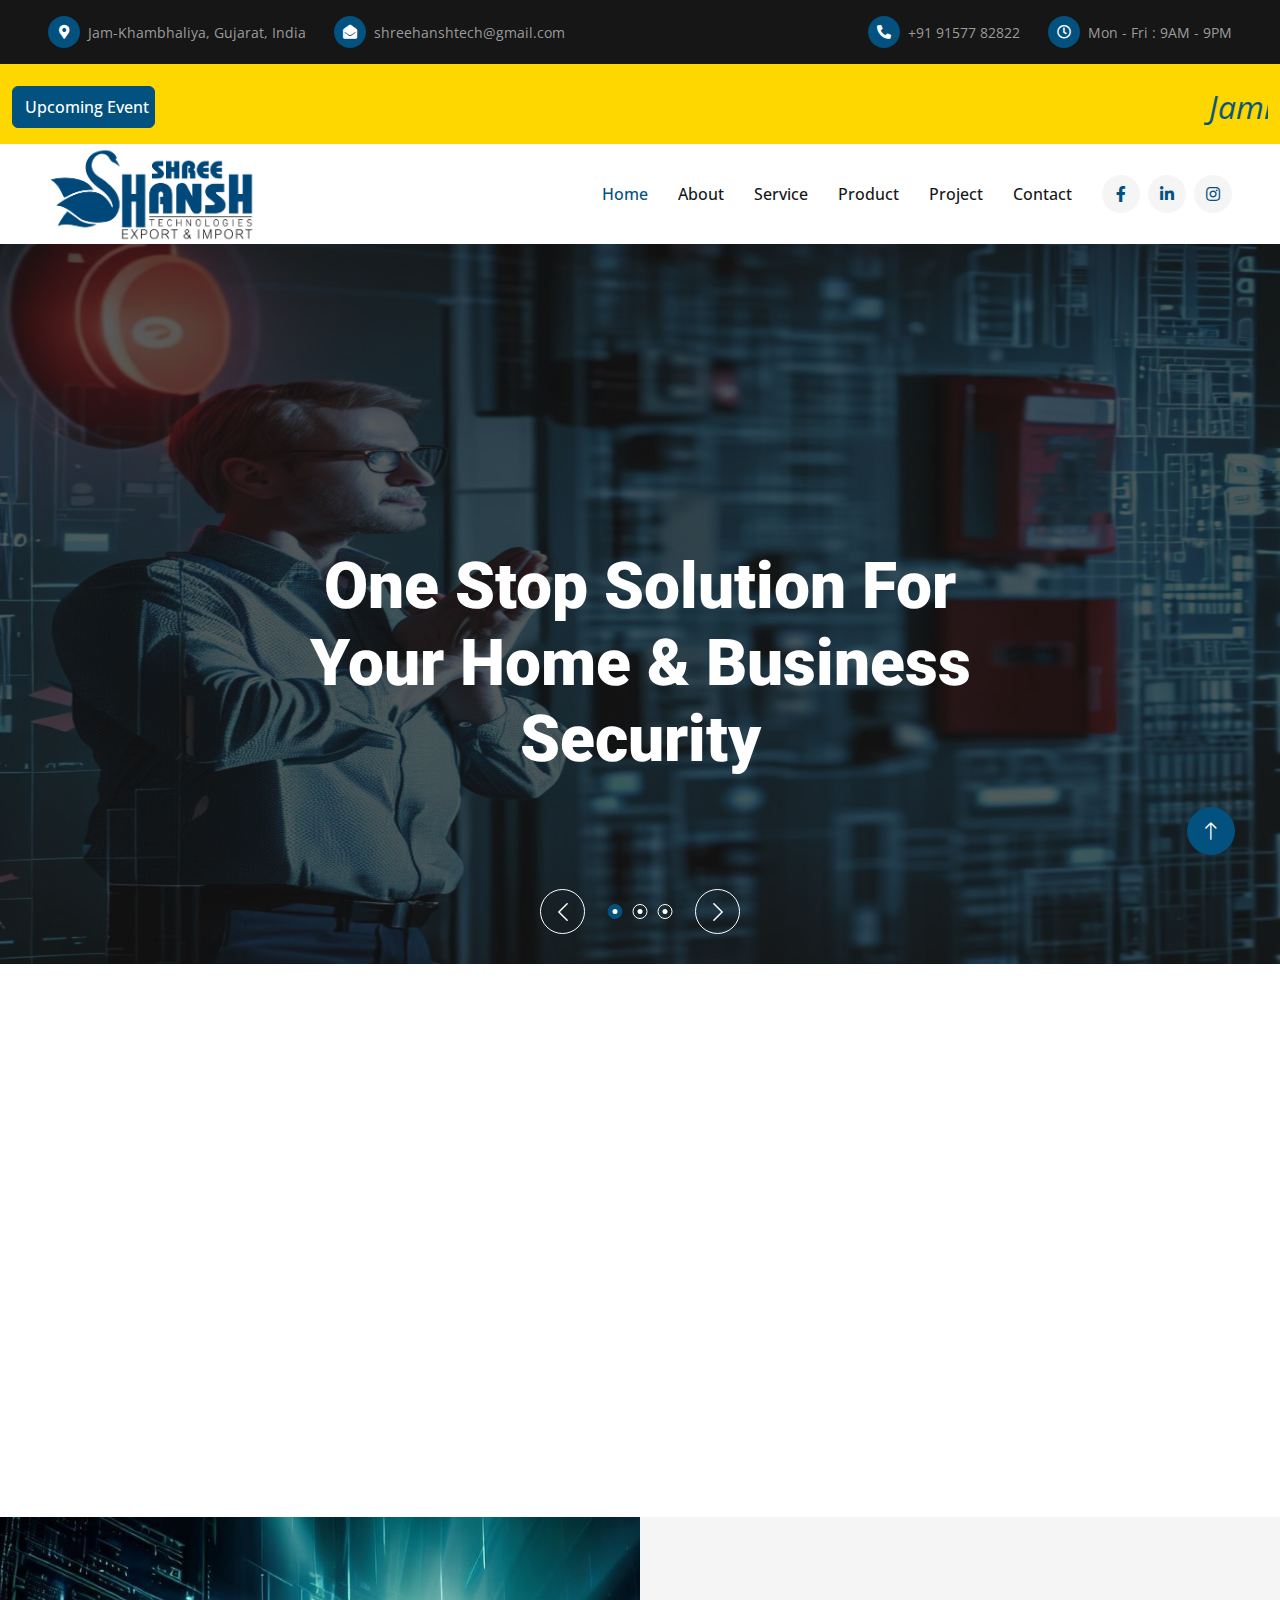
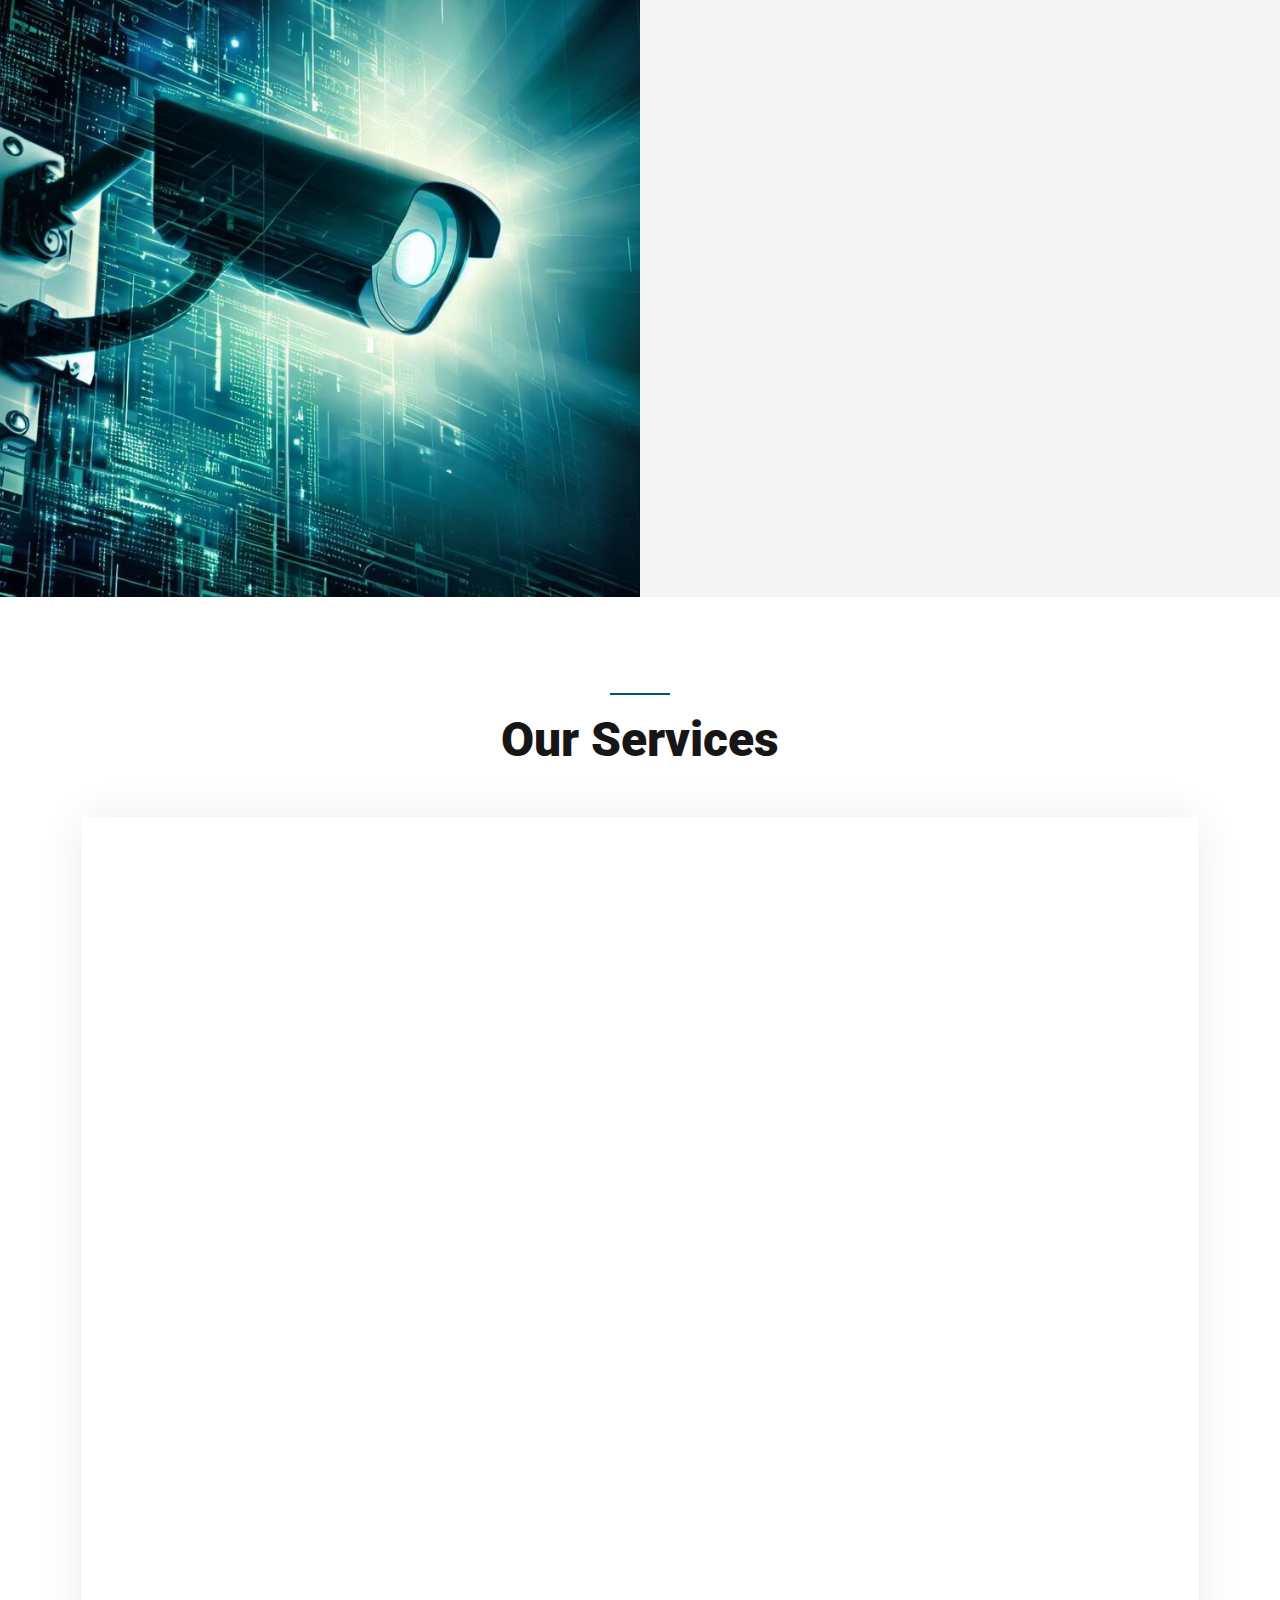
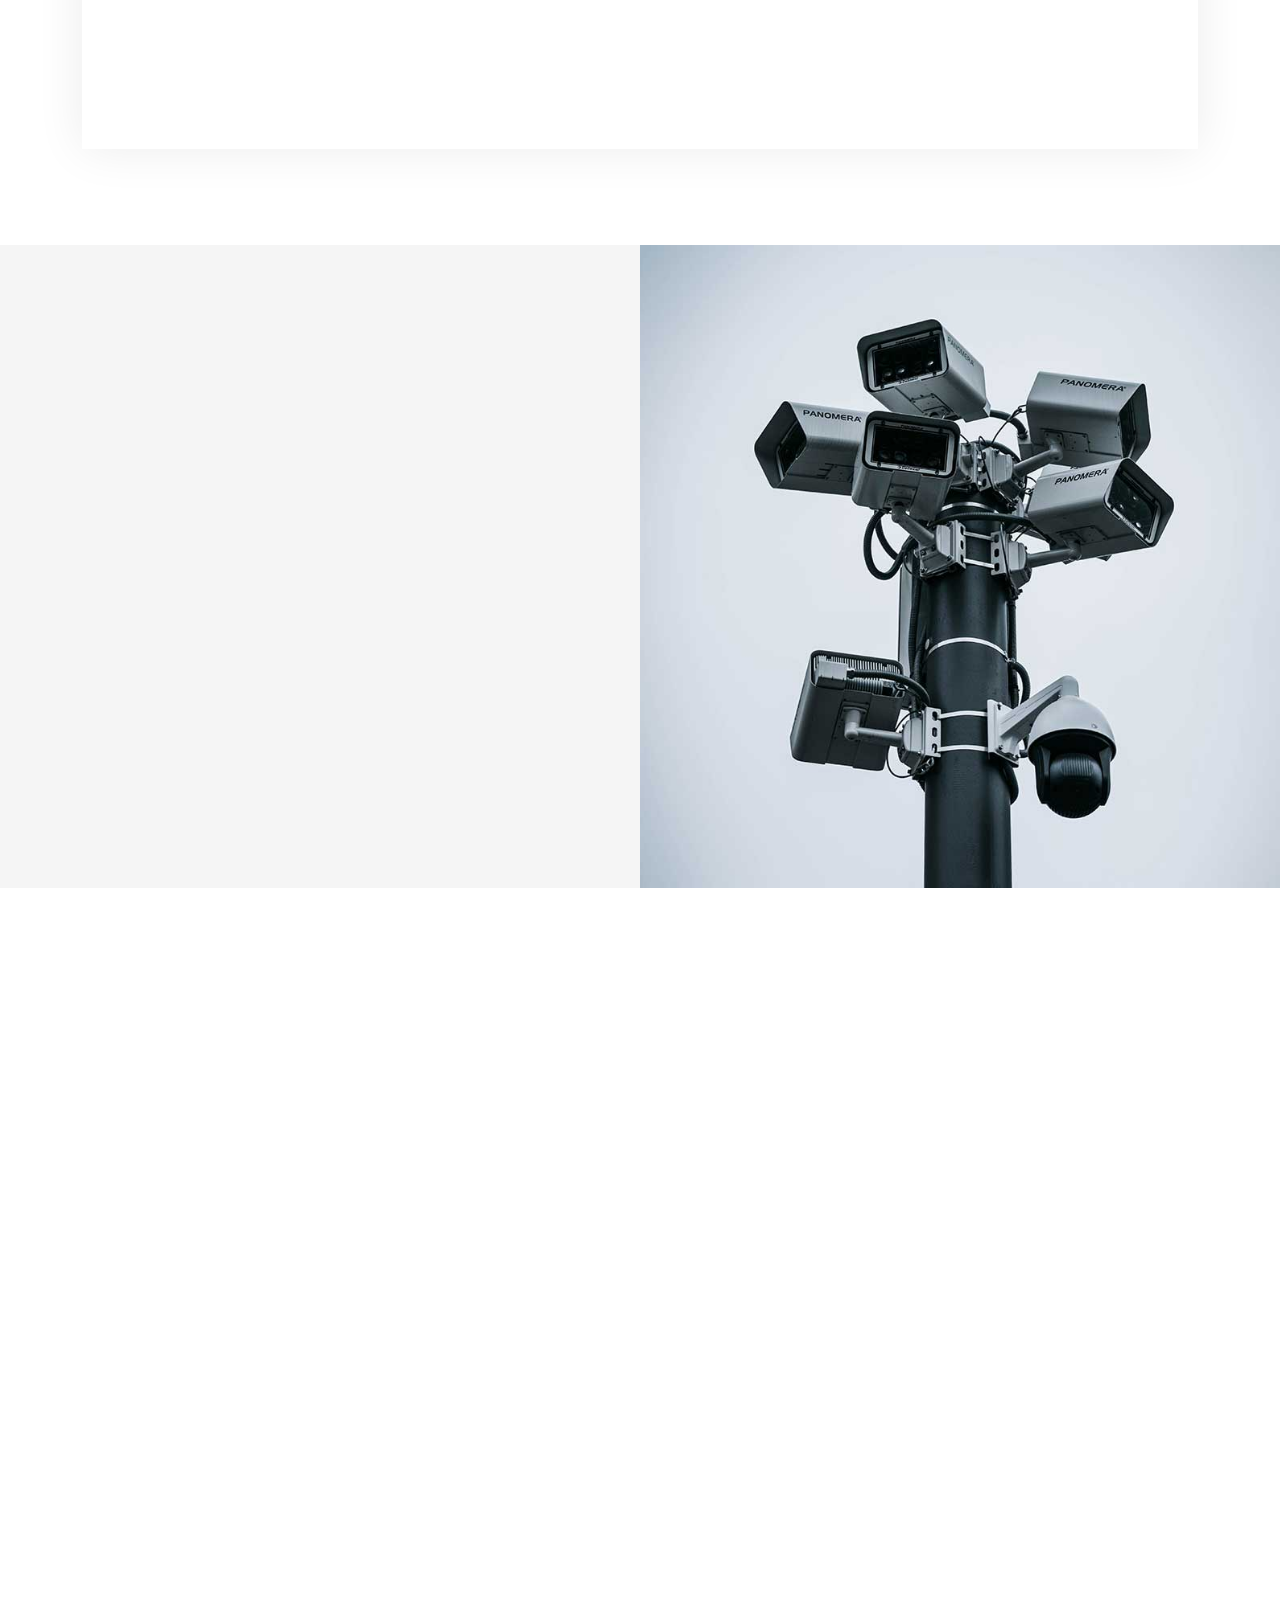
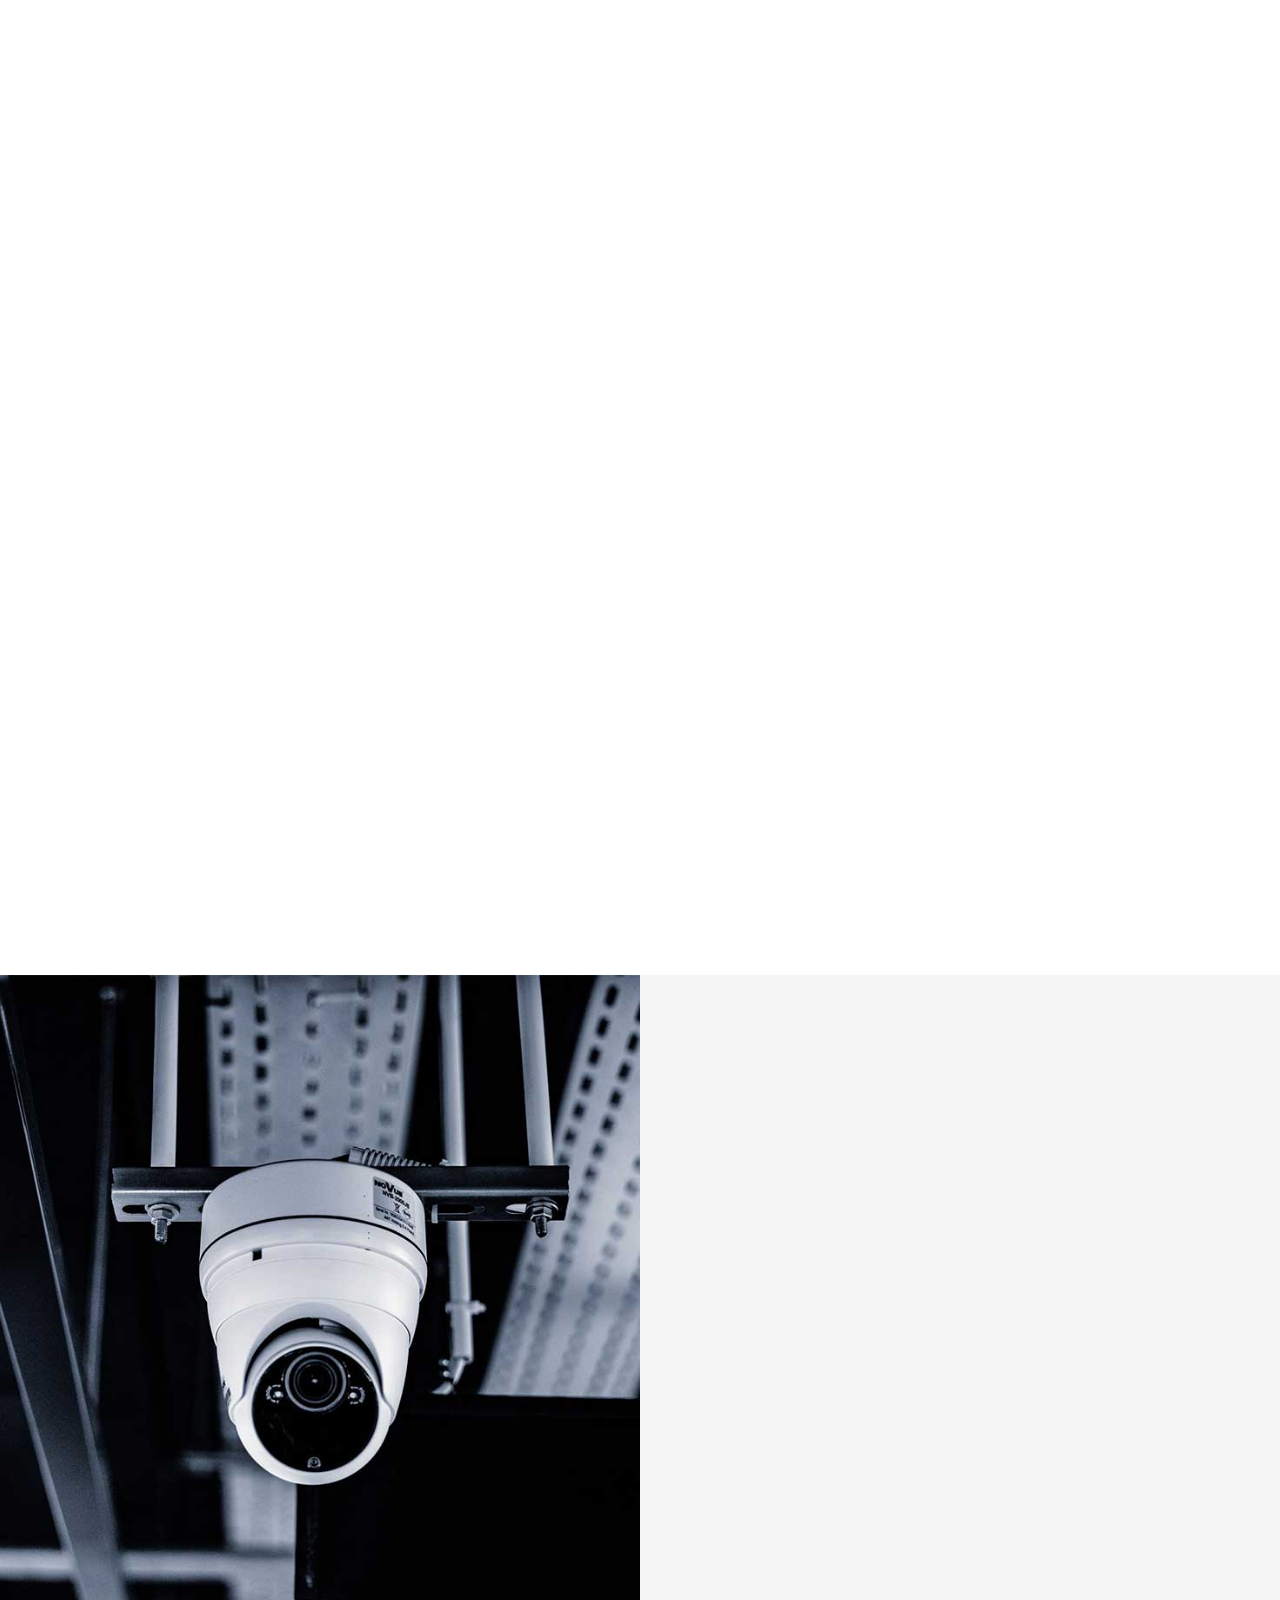
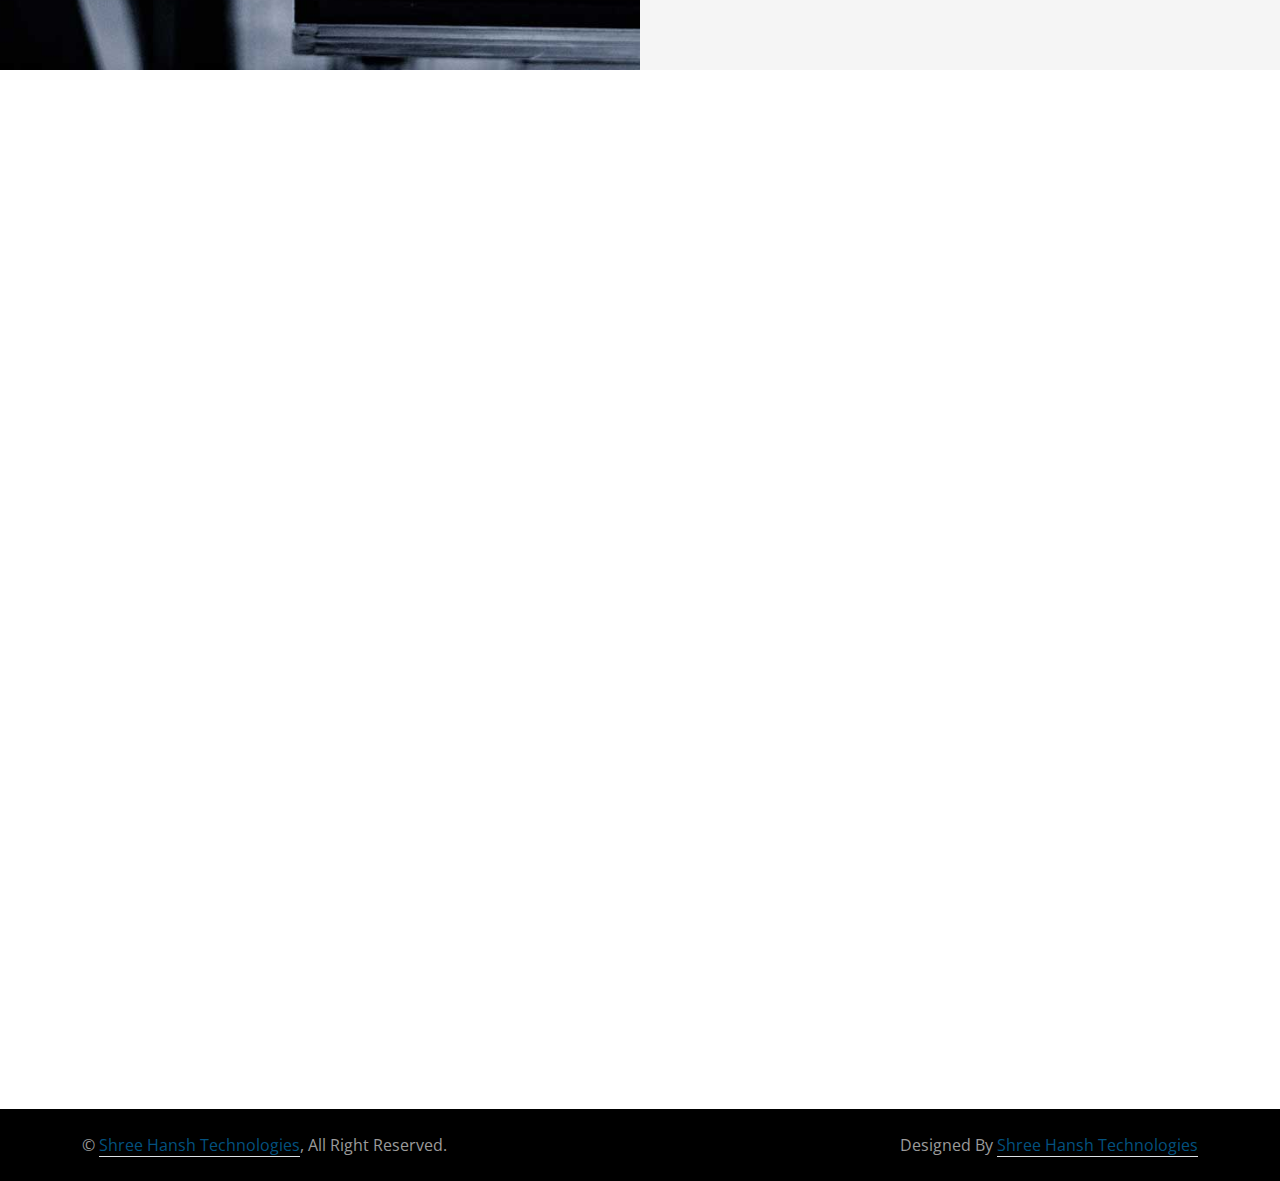
<file: index.html>
<!DOCTYPE html>
<html lang="en">

<head>
    <meta charset="utf-8">
    <title>Shree Hansh Technologies</title>
    <meta content="width=device-width, initial-scale=1.0" name="viewport">
    <meta content="" name="keywords">
    <meta content="" name="description">

    <!-- Favicon -->
    <link href="img/logo-3.png" rel="icon">

    <!-- Google Web Fonts -->
    <link rel="preconnect" href="https://fonts.googleapis.com">
    <link rel="preconnect" href="https://fonts.gstatic.com" crossorigin>
    <link href="https://fonts.googleapis.com/css2?family=Open+Sans:wght@400;500&family=Roboto:wght@500;700;900&display=swap" rel="stylesheet"> 

    <!-- Icon Font Stylesheet -->
    <link href="https://cdnjs.cloudflare.com/ajax/libs/font-awesome/5.10.0/css/all.min.css" rel="stylesheet">
    <link href="https://cdn.jsdelivr.net/npm/bootstrap-icons@1.4.1/font/bootstrap-icons.css" rel="stylesheet">

    <!-- Libraries Stylesheet -->
    <link href="lib/animate/animate.min.css" rel="stylesheet">
    <link href="lib/owlcarousel/assets/owl.carousel.min.css" rel="stylesheet">
    <link href="lib/lightbox/css/lightbox.min.css" rel="stylesheet">

    <!-- Customized Bootstrap Stylesheet -->
    <link href="css/bootstrap.min.css" rel="stylesheet">

    <!-- Template Stylesheet -->
    <link href="css/style.css" rel="stylesheet">
    <style>
.news{
    width: 160px;
}
.news-scroll a{
    text-decoration: darkblue;
    font-size: xx-large;
    font-style: oblique;

} 
.dot{
    height: 6px;
    width: 6px;
    margin-left: 3px;
    margin-right: 3px;
    margin-top: 2px !important;
    background-color: rgb(207,23,23);
    border-radius: 50%;
    display: inline-block;
}

    </style>
</head>

<body>
    <!-- Spinner Start -->
    <div id="spinner" class="show bg-white position-fixed translate-middle w-100 vh-100 top-50 start-50 d-flex align-items-center justify-content-center">
        <div class="spinner-border text-primary" style="width: 3rem; height: 3rem;" role="status">
            <span class="sr-only">Loading...</span>
        </div>
    </div>
    <!-- Spinner End -->


    <!-- Topbar Start -->
    <div class="container-fluid bg-dark px-5">
        <div class="row gx-4 d-none d-lg-flex">
            <div class="col-lg-6 text-start">
                <div class="h-100 d-inline-flex align-items-center py-3 me-4">
                    <div class="btn-sm-square rounded-circle bg-primary me-2">
                        <small class="fa fa-map-marker-alt text-white "></small>
                    </div>
                    <small>Jam-Khambhaliya, Gujarat, India</small>
                </div>
                <div class="h-100 d-inline-flex align-items-center py-3">
                    <div class="btn-sm-square rounded-circle bg-primary me-2">
                        <small class="fa fa-envelope-open text-white"></small>
                    </div>
                    <small>shreehanshtech@gmail.com</small>
                </div>
            </div>
            <div class="col-lg-6 text-end">
                <div class="h-100 d-inline-flex align-items-center py-3 me-4">
                    <div class="btn-sm-square rounded-circle bg-primary me-2">
                        <small class="fa fa-phone-alt text-white"></small>
                    </div>
                    <small>+91 91577 82822</small>
                </div>
                <div class="h-100 d-inline-flex align-items-center py-3">
                    <div class="btn-sm-square rounded-circle bg-primary me-2">
                        <small class="far fa-clock text-white"></small>
                    </div>
                    <small>Mon - Fri : 9AM - 9PM</small>
                </div>
            </div>
        </div>
    </div>
    <!-- Topbar End -->

    <!-- Breaking News Start -->
     <div class="container-fluid" style="height: 80px; background: gold;">
<div class="row" style="display: block; padding-top: 19px;">
<div class="col-md-12">
    <div class="d-flex justify-content-between align-items-center breaking-news ">
        <div class="d-flex flex-row flex-grow-1 flex-fill justify-content-center py-2 text-white px-1 news btn btn-primary">
            <span class="d-flex align-items-center">&nbsp; Upcoming Event</span>
        </div>
        <marquee class="news-scroll" behavior="scroll" direction="left" onmouseover="this.stop();" onmouseout="this.start();">
            <a href="#">Jamnagar Biggest Navratri Celebration 2024 Thanganat Welcome Navratri Powered by Shree Hansh Technologies.</a>
        </marquee>
    </div>
</div>
</div>
     </div>

 <!-- Modal -->
 <div class="modal fade" id="exampleModal" tabindex="-1" aria-labelledby="exampleModalLabel" aria-hidden="true">
    <div class="modal-dialog">
      <div class="modal-content">
        <div class="modal-header">
          <h4 class="modal-title" id="exampleModalLabel">Registration</h4>
          <button type="button" class="close" data-dismiss="modal" aria-label="Close">
            <span aria-hidden="true">&times;</span>
          </button>
        </div>
        <div class="modal-body">
            <form>
                <div class="form-group">
                    <label>Full Name</label>
                    <input type="text" class="form-control name" placeholder="User Name">
                    <label>Email</label>
                    <input type="text" class="form-control email" placeholder="Email">
                    <label>Mobile Number</label>
                    <input type="text" class="form-control mobile" placeholder="Mobile">
                    <label>Address</label>
                    <textarea class="form-control address" placeholder="address"></textarea>
                </div>
            </form>
        </div>
        <div class="modal-footer">
            <button type="button" class="btn btn-primary submit" di>Submit</button>
        </div>
      </div>
    </div>
  </div>
     
     <!-- Breaking News Start -->

    <!-- Navbar Start -->
    <nav class="navbar navbar-expand-lg bg-white navbar-light sticky-top p-0 px-4 px-lg-5">
        <div class="img_logo">
            <a href="index.html"><div class="logo" style="background-image: url(img/logo-1.png);"></div></a>
        </div>
        <button type="button" class="navbar-toggler" data-bs-toggle="collapse" data-bs-target="#navbarCollapse">
            <span class="navbar-toggler-icon"></span>
        </button>
        <div class="collapse navbar-collapse" id="navbarCollapse">
            <div class="navbar-nav ms-auto py-4 py-lg-0">
                <a href="index.html" class="nav-item nav-link active">Home</a>
                <a href="about.html" class="nav-item nav-link">About</a>
                <a href="service.html" class="nav-item nav-link">Service</a>
                 <a href="product.html" class="nav-item nav-link">Product</a>
                <a href="project.html" class="nav-item nav-link">Project</a>
                 <div class="nav-item dropdown" style="display: none;">
                    <a href="#" class="nav-link dropdown-toggle" data-bs-toggle="dropdown">Product</a>
                    <div class="dropdown-menu rounded-0 rounded-bottom m-0">
                        <a href="feature.html" class="dropdown-item">Feature</a>
                        <a href="quote.html" class="dropdown-item">Free Quote</a>
                        <a href="team.html" class="dropdown-item">Our Team</a>
                        <a href="testimonial.html" class="dropdown-item">Testimonial</a>
                        <a href="404.html" class="dropdown-item">404 Page</a>
                    </div>
                </div>
                <a href="contact.html" class="nav-item nav-link">Contact</a>
            </div>
            <div class="h-100 d-lg-inline-flex align-items-center d-none">
                <a class="btn btn-square rounded-circle bg-light text-primary me-2" href=""><i class="fab fa-facebook-f"></i></a>
                <a class="btn btn-square rounded-circle bg-light text-primary me-2" href="" style="display: none;"><i class="fab fa-twitter"></i></a>
                <a class="btn btn-square rounded-circle bg-light text-primary me-2" href=""><i class="fab fa-linkedin-in"></i></a>
                <a class="btn btn-square rounded-circle bg-light text-primary me-0" href="https://instagram.com/shree_hansh_export?igshid=MWZjMTM2ODFkZg=="><i class="fab fa-instagram"></i></a>
            </div>
        </div>
    </nav>
    <!-- Navbar End -->


    <!-- Carousel Start -->
    <div class="container-fluid p-0 pb-5">
        <div class="owl-carousel header-carousel position-relative">
            <div class="owl-carousel-item position-relative">
                <img class="img-fluid" src="img/carousel-1.jpg" alt="">
                <div class="carousel-inner">
                    <div class="container">
                        <div class="row justify-content-center">
                            <div class="col-12 col-lg-8 text-center">
                                <h1 class="display-3 text-white animated slideInDown margin_header">One Stop Solution For Your Home & Business Security</h1>
                                <!-- <p class="fs-5 text-white mb-4 pb-2">Cut The Vulnerabilities From Your Life, Stay Safe With Our Smart Surveillance Solutions</p>
                                <a href="" class="btn btn-primary rounded-pill py-md-3 px-md-5 me-3 animated slideInLeft">Read More</a>
                                <a href="" class="btn btn-light rounded-pill py-md-3 px-md-5 animated slideInRight">Free Quote</a> -->
                            </div>
                        </div>
                    </div>
                </div>
            </div>
            <div class="owl-carousel-item position-relative">
                <img class="img-fluid" src="img/carousel-2.jpg" alt="">
                <div class="carousel-inner">
                    <div class="container">
                        <div class="row justify-content-center">
                            <div class="col-12 col-lg-8 text-center">
                                <h1 class="display-3 text-white animated slideInDown margin_header">Smart Security Solution For All Business</h1>
                                <!-- <p class="fs-5 text-white mb-4 pb-2">Vero elitr justo clita lorem. Ipsum dolor at sed stet sit diam no. Kasd rebum ipsum et diam justo clita et kasd rebum sea elitr.</p>
                                <a href="" class="btn btn-primary rounded-pill py-md-3 px-md-5 me-3 animated slideInLeft">Read More</a>
                                <a href="" class="btn btn-light rounded-pill py-md-3 px-md-5 animated slideInRight">Free Quote</a> -->
                            </div>
                        </div>
                    </div>
                </div>
            </div>
            <div class="owl-carousel-item position-relative">
                <img class="img-fluid" src="img/carousel-3.jpg" alt="">
                <div class="carousel-inner">
                    <div class="container">
                        <div class="row justify-content-center">
                            <div class="col-12 col-lg-8 text-center">
                                <h1 class="display-3 text-white animated slideInDown margin_header">Innovative Solution For Security System</h1>
                                <!-- <p class="fs-5 fw-medium text-white mb-4 pb-2">Vero elitr justo clita lorem. Ipsum dolor at sed stet sit diam no. Kasd rebum ipsum et diam justo clita et kasd rebum sea elitr.</p>
                                <a href="" class="btn btn-primary rounded-pill py-md-3 px-md-5 me-3 animated slideInLeft">Read More</a>
                                <a href="" class="btn btn-light rounded-pill py-md-3 px-md-5 animated slideInRight">Free Quote</a> -->
                            </div>
                        </div>
                    </div>
                </div>
            </div>
        </div>
    </div>
    <!-- Carousel End -->


    <!-- Facts Start -->
    <div class="container-xxl py-5">
        <div class="container">
            <div class="row g-4">
                <div class="col-md-6 col-lg-4 wow fadeIn" data-wow-delay="0.1s">
                    <div class="h-100 bg-dark p-4 p-xl-5">
                        <div class="d-flex align-items-center justify-content-between mb-4">
                            <div class="btn-square rounded-circle" style="width: 64px; height: 64px; background: #000000;">
                                <img class="img-fluid" src="img/icon/icon-333.png" alt="Icon">
                            </div>
                            <h1 class="display-1 mb-0" style="color: #000000; display: none;">01</h1>
                        </div>
                        <h5 class="text-white">Home Security</h5>
                        <hr class="w-25">
                        <span>"Experience complete peace of mind with our smart home security solutions that cover every aspect of your safety."</span>
                    </div>
                </div>
                <div class="col-md-6 col-lg-4 wow fadeIn" data-wow-delay="0.3s">
                    <div class="h-100 bg-dark p-4 p-xl-5">
                        <div class="d-flex align-items-center justify-content-between mb-4">
                            <div class="btn-square rounded-circle" style="width: 64px; height: 64px; background: #000000;">
                                <img class="img-fluid" src="img/icon/icon-444.png" alt="Icon">
                            </div>
                           <h1 class="display-1 mb-0" style="color: #000000; display: none;">02</h1>
                        </div>
                        <h5 class="text-white">Access Control</h5>
                        <hr class="w-25">
                        <span>"Access live feeds and recorded footage from anywhere, at any time, using your smartphone, tablet, or computer, for ultimate control and convenience."</span>
                    </div>
                </div>
                <div class="col-md-6 col-lg-4 wow fadeIn" data-wow-delay="0.5s">
                    <div class="h-100 bg-dark p-4 p-xl-5">
                        <div class="d-flex align-items-center justify-content-between mb-4">
                            <div class="btn-square rounded-circle" style="width: 64px; height: 64px; background: #000000;">
                                <img class="img-fluid" src="img/icon/icon-222.png" alt="Icon">
                            </div>
                           <h1 class="display-1 mb-0" style="color: #000000; display: none;">03</h1>
                        </div>
                        <h5 class="text-white">24/7 Support</h5>
                        <hr class="w-25">
                        <span>"Our round-the-clock monitoring ensures your home is always protected, with instant alerts in case of any security breaches."</span>
                    </div>
                </div>
            </div>
        </div>
    </div>
    <!-- Facts Start -->


    <!-- About Start -->
    <div class="container-fluid bg-light overflow-hidden my-5 px-lg-0">
        <div class="container about px-lg-0">
            <div class="row g-0 mx-lg-0">
                <div class="col-lg-6 ps-lg-0" style="min-height: 400px;">
                    <div class="position-relative h-100">
                        <img class="position-absolute img-fluid w-100 h-100" src="img/about.jpg" style="object-fit: cover;" alt="">
                    </div>
                </div>
                <div class="col-lg-6 about-text py-5 wow fadeIn" data-wow-delay="0.5s">
                    <div class="p-lg-5 pe-lg-0">
                        <div class="bg-primary mb-3" style="width: 60px; height: 2px;"></div>
                       <h1 class="display-5 mb-4">About Us</h1>
                        <p class="mb-4 pb-2"> <b>Welcome to Shree Hansh Technology:</b> <br>Elevating Your Viewing Experience!
                            
                            At Shree Hansh Technology, we're not just about screens; we're about transforming your moments into unforgettable experiences. Whether you're enjoying family movie nights at home, making critical decisions in a business conference, or immersing yourself in the world of gaming, our advanced display solutions are here to make it extraordinary, just for you!</p>
                        <div class="row g-4 mb-4 pb-3">
                            <div class="col-sm-6 wow fadeIn" data-wow-delay="0.1s">
                                <div class="d-flex align-items-center">
                                    <div class="btn-square bg-white rounded-circle" style="width: 64px; height: 64px;">
                                        <img class="img-fluid" src="img/icon/icon-1.png" alt="Icon">
                                    </div>
                                    <div class="ms-4">
                                        <h2 class="mb-1" data-toggle="counter-up">1234</h2>
                                        <p class="fw-medium text-primary mb-0">Happy Clients</p>
                                    </div>
                                </div>
                            </div>
                            <div class="col-sm-6 wow fadeIn" data-wow-delay="0.3s">
                                <div class="d-flex align-items-center">
                                    <div class="btn-square bg-white rounded-circle" style="width: 64px; height: 64px;">
                                        <img class="img-fluid" src="img/icon/icon-5.png" alt="Icon">
                                    </div>
                                    <div class="ms-4">
                                        <h2 class="mb-1" data-toggle="counter-up">1234</h2>
                                        <p class="fw-medium text-primary mb-0">Projects Done</p>
                                    </div>
                                </div>
                            </div>
                        </div>
                        <a href="about.html" class="btn btn-primary rounded-pill py-3 px-5">Explore More</a>
                    </div>
                </div>
            </div>
        </div>
    </div>
    <!-- About End -->


    <!-- Service Start -->
    <div class="container-xxl py-5 serv_p">
        <div class="container">
            <div class="text-center">
                <div class="bg-primary mb-3 mx-auto" style="width: 60px; height: 2px;"></div>
                <h1 class="display-5 mb-5">Our Services</h1>
            </div>
            <div class="row g-0 service-row">
                <div class="col-md-6 col-lg-3 wow fadeIn" data-wow-delay="0.1s">
                    <div class="service-item border h-100 p-5">
                        <div class="btn-square bg-light rounded-circle mb-4" style="width: 64px; height: 64px;">
                            <img class="img-fluid" src="img/icon/icon-6.png" alt="Icon">
                        </div>
                        <h4 class="mb-3">Commercial CCTV System</h4>
                        <p class="mb-4"> "Our commercial CCTV system provides robust security for your business, deterring potential intruders and protecting your valuable assets."</p>
                        <a class="btn" href="service.html"><i class="fa fa-arrow-right text-white me-3"></i>Read More</a>
                    </div>
                </div>
                <div class="col-md-6 col-lg-3 wow fadeIn" data-wow-delay="0.3s">
                    <div class="service-item border h-100 p-5">
                        <div class="btn-square bg-light rounded-circle mb-4" style="width: 64px; height: 64px;">
                            <img class="img-fluid" src="img/icon/icon-8.png" alt="Icon">
                        </div>
                        <h4 class="mb-3">Finger Print Access</h4>
                        <p class="mb-4">Fingerprint access control is highly secure and accurate because replicating fingerprints is extremely difficult due to their unique nature.</p>
                        <a class="btn" href="service.html"><i class="fa fa-arrow-right text-white me-3"></i>Read More</a>
                    </div>
                </div>
                <div class="col-md-6 col-lg-3 wow fadeIn" data-wow-delay="0.5s">
                    <div class="service-item border h-100 p-5">
                        <div class="btn-square bg-light rounded-circle mb-4" style="width: 64px; height: 64px;">
                            <img class="img-fluid" src="img/icon/icon-9.png" alt="Icon">
                        </div>
                        <h4 class="mb-3">Fire Detection And Safety</h4>
                        <p class="mb-4">"Our state-of-the-art fire detection system employs cutting-edge technology to quickly and accurately detect fires, ensuring the safety of your premises."</p>
                        <a class="btn" href="service.html"><i class="fa fa-arrow-right text-white me-3"></i>Read More</a>
                    </div>
                </div>
                <div class="col-md-6 col-lg-3 wow fadeIn" data-wow-delay="0.7s">
                    <div class="service-item border h-100 p-5">
                        <div class="btn-square bg-light rounded-circle mb-4" style="width: 64px; height: 64px;">
                            <img class="img-fluid" src="img/icon/icon-3.png" alt="Icon">
                        </div>
                        <h4 class="mb-3">Smart Home Security</h4>
                        <p class="mb-4">"Experience complete peace of mind with our smart home security solutions that cover every aspect of your safety."</p>
                        <a class="btn" href="service.html"><i class="fa fa-arrow-right text-white me-3"></i>Read More</a>
                    </div>
                </div>
                <div class="col-md-6 col-lg-3 wow fadeIn" data-wow-delay="0.7s">
                    <div class="service-item border h-100 p-5">
                        <div class="btn-square bg-light rounded-circle mb-4" style="width: 64px; height: 64px;">
                            <img class="img-fluid" src="img/icon/Electrical-Maintenance.png" alt="Icon" style="height: 64px;">
                        </div>
                        <h4 class="mb-3">Technical service(Electrical)</h4>
                        <p class="mb-4">"Electrical services include installation and maintenance of electrical power systems."</p>
                        <a class="btn" href="service.html"><i class="fa fa-arrow-right text-white me-3"></i>Read More</a>
                    </div>
                </div>
                <div class="col-md-6 col-lg-3 wow fadeIn" data-wow-delay="0.7s">
                    <div class="service-item border h-100 p-5">
                        <div class="btn-square bg-light rounded-circle mb-4" style="width: 64px; height: 64px;">
                            <img class="img-fluid" src="img/icon/Motor-Maintenance.png" alt="Icon" style="height: 64px;">
                        </div>
                        <h4 class="mb-3">Motor Maintenance</h4>
                        <p class="mb-4">"Providing Motor Maintenance and Motor Rewinding."</p>
                        <a class="btn" href="service.html"><i class="fa fa-arrow-right text-white me-3"></i>Read More</a>
                    </div>
                </div>
                <div class="col-md-6 col-lg-3 wow fadeIn" data-wow-delay="0.7s">
                    <div class="service-item border h-100 p-5">
                        <div class="btn-square bg-light rounded-circle mb-4" style="width: 64px; height: 64px;">
                            <img class="img-fluid" src="img/icon/Transformer-Overhauling.png" alt="Icon" style="height: 64px;">
                        </div>
                        <h4 class="mb-3">Transformer Overhauling</h4>
                        <p class="mb-4">"Providing Transformer Overhauling."</p>
                        <a class="btn" href="service.html"><i class="fa fa-arrow-right text-white me-3"></i>Read More</a>
                    </div>
                </div>
            </div>
        </div>
    </div>
    <!-- Service End -->


    <!-- Feature Start -->
    <div class="container-fluid bg-light overflow-hidden my-5 px-lg-0">
        <div class="container feature px-lg-0">
            <div class="row g-0 mx-lg-0">
                <div class="col-lg-6 feature-text py-5 wow fadeIn" data-wow-delay="0.5s">
                    <div class="p-lg-5 ps-lg-0">
                        <div class="bg-primary mb-3" style="width: 60px; height: 2px;"></div>
                        <h1 class="display-5 mb-5">Why Choose Us</h1>
                        <p class="mb-4 pb-2">Elevate your viewing experience with <b>Shree Hansh Technology</b>, where cutting-edge display solutions meet personalized options for unforgettable moments. We prioritize exceptional quality and customer satisfaction, offering versatile applications at competitive prices. As leaders in innovation, our trusted reputation ensures your satisfaction is our top priority.</p>
                        <div class="row g-4">
                            <div class="col-6">
                                <div class="d-flex align-items-center">
                                    <div class="btn-square bg-white rounded-circle" style="width: 64px; height: 64px;">
                                        <img class="img-fluid" src="img/icon/icon-7.png" alt="Icon">
                                    </div>
                                    <div class="ms-4">
                                        <p class="text-primary mb-2">Trusted</p>
                                        <h5 class="mb-0">Security</h5>
                                    </div>
                                </div>
                            </div>
                            <div class="col-6">
                                <div class="d-flex align-items-center">
                                    <div class="btn-square bg-white rounded-circle" style="width: 64px; height: 64px;">
                                        <img class="img-fluid" src="img/icon/icon-10.png" alt="Icon">
                                    </div>
                                    <div class="ms-4">
                                        <p class="text-primary mb-2">Quality</p>
                                        <h5 class="mb-0">Services</h5>
                                    </div>
                                </div>
                            </div>
                            <div class="col-6">
                                <div class="d-flex align-items-center">
                                    <div class="btn-square bg-white rounded-circle" style="width: 64px; height: 64px;">
                                        <img class="img-fluid" src="img/icon/icon-3.png" alt="Icon">
                                    </div>
                                    <div class="ms-4">
                                        <p class="text-primary mb-2">Smart</p>
                                        <h5 class="mb-0">Systems</h5>
                                    </div>
                                </div>
                            </div>
                            <div class="col-6">
                                <div class="d-flex align-items-center">
                                    <div class="btn-square bg-white rounded-circle" style="width: 64px; height: 64px;">
                                        <img class="img-fluid" src="img/icon/icon-2.png" alt="Icon">
                                    </div>
                                    <div class="ms-4">
                                        <p class="text-primary mb-2">24/7 Hours</p>
                                        <h5 class="mb-0">Support</h5>
                                    </div>
                                </div>
                            </div>
                        </div>
                    </div>
                </div>
                <div class="col-lg-6 pe-lg-0" style="min-height: 400px;">
                    <div class="position-relative h-100">
                        <img class="position-absolute img-fluid w-100 h-100" src="img/feature.jpg" style="object-fit: cover;" alt="">
                    </div>
                </div>
            </div>
        </div>
    </div>
    <!-- Feature End -->


    <!-- Projects Start -->
    <div class="container-xxl py-5">
        <div class="container">
            <div class="text-center wow fadeInUp" data-wow-delay="0.1s">
                <div class="bg-primary mb-3 mx-auto" style="width: 60px; height: 2px;"></div>
                <h1 class="display-5 mb-5">Our Projects</h1>
            </div>
            <div class="row mt-n2 wow fadeInUp" data-wow-delay="0.3s">
                <div class="col-12 text-center">
                    <ul class="list-inline mb-5" id="portfolio-flters">
                        <li class="mx-2 active" data-filter="*">All</li>
                        <li class="mx-2" data-filter=".first">Complete Projects</li>
                        <li class="mx-2" data-filter=".second">Ongoing Projects</li>
                    </ul>
                </div>
            </div>
            <div class="row g-4 portfolio-container">
                <div class="col-lg-4 col-md-6 portfolio-item first wow fadeInUp" data-wow-delay="0.1s">
                    <div class="portfolio-inner">
                        <img class="img-fluid w-100" src="img/portfolio-1.jpg" alt="">
                        <div class="text-center p-4">
                            <p class="text-primary mb-2">Business Security</p>
                            <h5 class="lh-base mb-0">Smart CCTV Security Systems That Fits Your Business</h5>
                        </div>
                        <div class="portfolio-text text-center bg-white p-4">
                            <p class="text-primary mb-2">Business Security</p>
                            <h5 class="lh-base mb-3">Smart CCTV Security Systems That Fits Your Business</h5>
                            <div class="d-flex justify-content-center">
                                <a class="btn btn-square btn-primary rounded-circle mx-1" href="img/portfolio-1.jpg" data-lightbox="portfolio"><i class="fa fa-eye"></i></a>
                                <a class="btn btn-square btn-primary rounded-circle mx-1" href=""><i class="fa fa-link"></i></a>
                            </div>
                        </div>
                    </div>
                </div>
                <div class="col-lg-4 col-md-6 portfolio-item second wow fadeInUp" data-wow-delay="0.3s">
                    <div class="portfolio-inner">
                        <img class="img-fluid w-100" src="img/portfolio-2.jpg" alt="">
                        <div class="text-center p-4">
                            <p class="text-primary mb-2">Fire Detection</p>
                            <h5 class="lh-base mb-0">Smart CCTV Security Systems That Fits Your Business</h5>
                        </div>
                        <div class="portfolio-text text-center bg-white p-4">
                            <p class="text-primary mb-2">Fire Detection</p>
                            <h5 class="lh-base mb-3">Smart CCTV Security Systems That Fits Your Business</h5>
                            <div class="d-flex justify-content-center">
                                <a class="btn btn-square btn-primary rounded-circle mx-1" href="img/portfolio-2.jpg" data-lightbox="portfolio"><i class="fa fa-eye"></i></a>
                                <a class="btn btn-square btn-primary rounded-circle mx-1" href=""><i class="fa fa-link"></i></a>
                            </div>
                        </div>
                    </div>
                </div>
                <div class="col-lg-4 col-md-6 portfolio-item first wow fadeInUp" data-wow-delay="0.5s">
                    <div class="portfolio-inner">
                        <img class="img-fluid w-100" src="img/portfolio-3.jpg" alt="">
                        <div class="text-center p-4">
                            <p class="text-primary mb-2">Access Control</p>
                            <h5 class="lh-base mb-0">Smart CCTV Security Systems That Fits Your Business</h5>
                        </div>
                        <div class="portfolio-text text-center bg-white p-4">
                            <p class="text-primary mb-2">Access Control</p>
                            <h5 class="lh-base mb-3">Smart CCTV Security Systems That Fits Your Business</h5>
                            <div class="d-flex justify-content-center">
                                <a class="btn btn-square btn-primary rounded-circle mx-1" href="img/portfolio-3.jpg" data-lightbox="portfolio"><i class="fa fa-eye"></i></a>
                                <a class="btn btn-square btn-primary rounded-circle mx-1" href=""><i class="fa fa-link"></i></a>
                            </div>
                        </div>
                    </div>
                </div>
                <div class="col-lg-4 col-md-6 portfolio-item second wow fadeInUp" data-wow-delay="0.1s">
                    <div class="portfolio-inner">
                        <img class="img-fluid w-100" src="img/portfolio-4.jpg" alt="">
                        <div class="text-center p-4">
                            <p class="text-primary mb-2">Alarm Systems</p>
                            <h5 class="lh-base mb-0">Smart CCTV Security Systems That Fits Your Business</h5>
                        </div>
                        <div class="portfolio-text text-center bg-white p-4">
                            <p class="text-primary mb-2">Alarm Systems</p>
                            <h5 class="lh-base mb-3">Smart CCTV Security Systems That Fits Your Business</h5>
                            <div class="d-flex justify-content-center">
                                <a class="btn btn-square btn-primary rounded-circle mx-1" href="img/portfolio-4.jpg" data-lightbox="portfolio"><i class="fa fa-eye"></i></a>
                                <a class="btn btn-square btn-primary rounded-circle mx-1" href=""><i class="fa fa-link"></i></a>
                            </div>
                        </div>
                    </div>
                </div>
                <div class="col-lg-4 col-md-6 portfolio-item first wow fadeInUp" data-wow-delay="0.3s">
                    <div class="portfolio-inner">
                        <img class="img-fluid w-100" src="img/portfolio-5.jpg" alt="">
                        <div class="text-center p-4">
                            <p class="text-primary mb-2">CCTV & Video</p>
                            <h5 class="lh-base mb-0">Smart CCTV Security Systems That Fits Your Business</h5>
                        </div>
                        <div class="portfolio-text text-center bg-white p-4">
                            <p class="text-primary mb-2">CCTV & Video</p>
                            <h5 class="lh-base mb-3">Smart CCTV Security Systems That Fits Your Business</h5>
                            <div class="d-flex justify-content-center">
                                <a class="btn btn-square btn-primary rounded-circle mx-1" href="img/portfolio-5.jpg" data-lightbox="portfolio"><i class="fa fa-eye"></i></a>
                                <a class="btn btn-square btn-primary rounded-circle mx-1" href=""><i class="fa fa-link"></i></a>
                            </div>
                        </div>
                    </div>
                </div>
                <div class="col-lg-4 col-md-6 portfolio-item second wow fadeInUp" data-wow-delay="0.5s">
                    <div class="portfolio-inner">
                        <img class="img-fluid w-100" src="img/portfolio-6.jpg" alt="">
                        <div class="text-center p-4">
                            <p class="text-primary mb-2">Smart Home</p>
                            <h5 class="lh-base mb-0">Smart CCTV Security Systems That Fits Your Business</h5>
                        </div>
                        <div class="portfolio-text text-center bg-white p-4">
                            <p class="text-primary mb-2">Smart Home</p>
                            <h5 class="lh-base mb-3">Smart CCTV Security Systems That Fits Your Business</h5>
                            <div class="d-flex justify-content-center">
                                <a class="btn btn-square btn-primary rounded-circle mx-1" href="img/portfolio-6.jpg" data-lightbox="portfolio"><i class="fa fa-eye"></i></a>
                                <a class="btn btn-square btn-primary rounded-circle mx-1" href=""><i class="fa fa-link"></i></a>
                            </div>
                        </div>
                    </div>
                </div>
                <div class="col-lg-4 col-md-6 portfolio-item second wow fadeInUp" data-wow-delay="0.5s">
                    <div class="portfolio-inner">
                        <img class="img-fluid w-100" src="img/Maintenance Instrument.jpg" alt="">
                        <div class="text-center p-4">
                            <p class="text-primary mb-2">Technical Service(Electrical)</p>
                            <h5 class="lh-base mb-0">Electrical services include installation and maintenance of electrical power systems.</h5>
                        </div>
                        <div class="portfolio-text text-center bg-white p-4">
                            <p class="text-primary mb-2">Technical Service(Electrical)</p>
                            <h5 class="lh-base mb-3">Electrical services include installation and maintenance of electrical power systems.</h5>
                            <div class="d-flex justify-content-center">
                                <a class="btn btn-square btn-primary rounded-circle mx-1" href="img/Maintenance Instrument.jpg" data-lightbox="portfolio"><i class="fa fa-eye"></i></a>
                                <a class="btn btn-square btn-primary rounded-circle mx-1" href=""><i class="fa fa-link"></i></a>
                            </div>
                        </div>
                    </div>
                </div>
            </div>
        </div>
    </div>
    <!-- Projects End -->


    <!-- Quote Start -->
    <div class="container-fluid bg-light overflow-hidden my-5 px-lg-0 ">
        <div class="container quote px-lg-0">
            <div class="row g-0 mx-lg-0">
                <div class="col-lg-6 ps-lg-0" style="min-height: 400px;">
                    <div class="position-relative h-100">
                        <img class="position-absolute img-fluid w-100 h-100" src="img/quote.jpg" style="object-fit: cover;" alt="">
                    </div>
                </div>
                <div class="col-lg-6 quote-text py-5 wow fadeIn" data-wow-delay="0.5s">
                    <div class="p-lg-5 pe-lg-0">
                        <div class="bg-primary mb-3" style="width: 60px; height: 2px;"></div>
                        <h1 class="display-5 mb-5">Contact Us</h1>
                        <p class="mb-4 pb-2">Ready to elevate your viewing experience? Contact Shree Hansh Technology today to discover how we can transform your moments into extraordinary memories.</p>
                        <form>
                            <div class="row g-3">
                                <div class="col-12 col-sm-6">
                                    <input type="text" class="form-control border-0" placeholder="Your Name" id="name" style="height: 55px;">
                                </div>
                                <div class="col-12 col-sm-6">
                                    <input type="email" class="form-control border-0" placeholder="Your Email" id="email" style="height: 55px;">
                                </div>
                                <div class="col-12 col-sm-12">
                                    <input type="text" class="form-control border-0" placeholder="Subject" id="subject" style="height: 55px;">
                                </div>
                                <div class="col-12 col-sm-6" style="display: none;">
                                    <select class="form-select border-0" style="height: 55px;">
                                        <option selected>Select A Service</option>
                                        <option value="1">Service 1</option>
                                        <option value="2">Service 2</option>
                                        <option value="3">Service 3</option>
                                    </select>
                                </div>
                                <div class="col-12">
                                    <textarea class="form-control border-0" placeholder="Message" id="message"></textarea>
                                </div>
                                <div class="col-12">
                                    <button class="btn btn-primary w-100 py-3" type="button" onclick="whatsapp();">Submit!</button>
                                </div>
                            </div>
                        </form>
                    </div>
                </div>
            </div>
        </div>
    </div>
    <!-- Quote End -->


    <!-- Team Start -->
    <div class="container-xxl py-5" style="display: none;">
        <div class="container">
            <div class="text-center wow fadeInUp" data-wow-delay="0.1s">
                <div class="bg-primary mb-3 mx-auto" style="width: 60px; height: 2px;"></div>
                <h1 class="display-5 mb-5">Team Members</h1>
            </div>
            <div class="row g-4">
                <div class="col-lg-3 col-md-6 wow fadeInUp" data-wow-delay="0.1s">
                    <div class="team-item">
                        <div class="overflow-hidden position-relative">
                            <img class="img-fluid" src="img/team-1.jpg" alt="">
                            <div class="team-social">
                                <a class="btn btn-square btn-dark rounded-circle m-1" href=""><i class="fab fa-facebook-f"></i></a>
                                <a class="btn btn-square btn-dark rounded-circle m-1" href=""><i class="fab fa-twitter"></i></a>
                                <a class="btn btn-square btn-dark rounded-circle m-1" href=""><i class="fab fa-instagram"></i></a>
                            </div>
                        </div>
                        <div class="text-center p-4">
                            <h5 class="mb-0">Full Name</h5>
                            <span class="text-primary">Designation</span>
                        </div>
                    </div>
                </div>
                <div class="col-lg-3 col-md-6 wow fadeInUp" data-wow-delay="0.3s">
                    <div class="team-item">
                        <div class="overflow-hidden position-relative">
                            <img class="img-fluid" src="img/team-2.jpg" alt="">
                            <div class="team-social">
                                <a class="btn btn-square btn-dark rounded-circle m-1" href=""><i class="fab fa-facebook-f"></i></a>
                                <a class="btn btn-square btn-dark rounded-circle m-1" href=""><i class="fab fa-twitter"></i></a>
                                <a class="btn btn-square btn-dark rounded-circle m-1" href=""><i class="fab fa-instagram"></i></a>
                            </div>
                        </div>
                        <div class="text-center p-4">
                            <h5 class="mb-0">Full Name</h5>
                            <span class="text-primary">Designation</span>
                        </div>
                    </div>
                </div>
                <div class="col-lg-3 col-md-6 wow fadeInUp" data-wow-delay="0.5s">
                    <div class="team-item">
                        <div class="overflow-hidden position-relative">
                            <img class="img-fluid" src="img/team-3.jpg" alt="">
                            <div class="team-social">
                                <a class="btn btn-square btn-dark rounded-circle m-1" href=""><i class="fab fa-facebook-f"></i></a>
                                <a class="btn btn-square btn-dark rounded-circle m-1" href=""><i class="fab fa-twitter"></i></a>
                                <a class="btn btn-square btn-dark rounded-circle m-1" href=""><i class="fab fa-instagram"></i></a>
                            </div>
                        </div>
                        <div class="text-center p-4">
                            <h5 class="mb-0">Full Name</h5>
                            <span class="text-primary">Designation</span>
                        </div>
                    </div>
                </div>
                <div class="col-lg-3 col-md-6 wow fadeInUp" data-wow-delay="0.7s">
                    <div class="team-item">
                        <div class="overflow-hidden position-relative">
                            <img class="img-fluid" src="img/team-4.jpg" alt="">
                            <div class="team-social">
                                <a class="btn btn-square btn-dark rounded-circle m-1" href=""><i class="fab fa-facebook-f"></i></a>
                                <a class="btn btn-square btn-dark rounded-circle m-1" href=""><i class="fab fa-twitter"></i></a>
                                <a class="btn btn-square btn-dark rounded-circle m-1" href=""><i class="fab fa-instagram"></i></a>
                            </div>
                        </div>
                        <div class="text-center p-4">
                            <h5 class="mb-0">Full Name</h5>
                            <span class="text-primary">Designation</span>
                        </div>
                    </div>
                </div>
            </div>
        </div>
    </div>
    <!-- Team End -->


    <!-- Testimonial Start -->
    <div class="container-xxl py-5 wow fadeInUp" data-wow-delay="0.1s">
        <div class="container">
            <div class="text-center wow fadeInUp" data-wow-delay="0.1s">
                <div class="bg-primary mb-3 mx-auto" style="width: 60px; height: 2px;"></div>
                <h1 class="display-5 mb-5">Testimonial</h1>
            </div>
            <div class="owl-carousel testimonial-carousel wow fadeInUp" data-wow-delay="0.1s">
                <div class="testimonial-item text-center" data-dot="<img class='img-fluid' src='img/testimonial-1.jpg' alt=''>">
                    <p class="fs-5">Clita clita tempor justo dolor ipsum amet kasd amet duo justo duo duo labore sed sed. Magna ut diam sit et amet stet eos sed clita erat magna elitr erat sit sit erat at rebum justo sea clita.</p>
                    <h4>Client Name</h4>
                    <span class="text-primary">Profession</span>
                </div>
                <div class="testimonial-item text-center" data-dot="<img class='img-fluid' src='img/testimonial-2.jpg' alt=''>">
                    <p class="fs-5">Clita clita tempor justo dolor ipsum amet kasd amet duo justo duo duo labore sed sed. Magna ut diam sit et amet stet eos sed clita erat magna elitr erat sit sit erat at rebum justo sea clita.</p>
                    <h4>Client Name</h4>
                    <span class="text-primary">Profession</span>
                </div>
                <div class="testimonial-item text-center" data-dot="<img class='img-fluid' src='img/testimonial-3.jpg' alt=''>">
                    <p class="fs-5">Clita clita tempor justo dolor ipsum amet kasd amet duo justo duo duo labore sed sed. Magna ut diam sit et amet stet eos sed clita erat magna elitr erat sit sit erat at rebum justo sea clita.</p>
                    <h4>Client Name</h4>
                    <span class="text-primary">Profession</span>
                </div>
            </div>
        </div>
    </div>
    <!-- Testimonial End -->


    <!-- Footer Start -->
    <div class="container-fluid bg-dark text-secondary footer mt-5 py-5 wow fadeIn" data-wow-delay="0.1s">
        <div class="container py-5">
            <div class="row g-5">
                <div class="col-lg-4 col-md-6">
                    <h5 class="text-light mb-4">Address</h5>
                    <p class="mb-2"><i class="fa fa-map-marker-alt me-4"></i>Jam-Khambhaliya, Gujarat, India</p>
                    <p class="mb-2"><i class="fa fa-phone-alt me-3"></i>+91 91577 82822</p>
                    <p class="mb-2"><i class="fa fa-envelope me-3"></i>shreehanshtech@gmail.com</p>
                    <div class="d-flex pt-2">
                        <a class="btn btn-square btn-outline-secondary rounded-circle me-2" href=""><i class="fab fa-twitter"></i></a>
                        <a class="btn btn-square btn-outline-secondary rounded-circle me-2" href=""><i class="fab fa-facebook-f"></i></a>
                        <a class="btn btn-square btn-outline-secondary rounded-circle me-2" href=""><i class="fab fa-youtube"></i></a>
                        <a class="btn btn-square btn-outline-secondary rounded-circle me-2" href=""><i class="fab fa-linkedin-in"></i></a>
                    </div>
                </div>
                <div class="col-lg-4 col-md-6">
                    <h5 class="text-light mb-4">Services</h5>
                    <a class="btn btn-link" href="">Business Security</a>
                    <a class="btn btn-link" href="">Fire Detection</a>
                    <a class="btn btn-link" href="">Alarm Systems</a>
                    <a class="btn btn-link" href="">CCTV & Video</a>
                    <a class="btn btn-link" href="">Smart Home</a>
                    <a class="btn btn-link" href="">Technical Service(Electrical)</a>
                </div>
                <div class="col-lg-4 col-md-6">
                    <h5 class="text-light mb-4">Quick Links</h5>
                    <a class="btn btn-link" href="about.html">About Us</a>
                    <a class="btn btn-link" href="contact.html">Contact Us</a>
                    <a class="btn btn-link" href="service.html">Our Services</a>
                    <!-- <a class="btn btn-link" href="">Terms & Condition</a>
                    <a class="btn btn-link" href="">Support</a> -->
                </div>
                <div class="col-lg-3 col-md-6" style=" display: none;">
                    <h5 class="text-light mb-4">Newsletter</h5>
                    <p>Dolor amet sit justo amet elitr clita ipsum elitr est.</p>
                    <div class="position-relative w-100">
                        <input class="form-control bg-transparent border-secondary w-100 py-3 ps-4 pe-5" type="text" placeholder="Your email">
                        <button type="button" class="btn btn-primary py-2 position-absolute top-0 end-0 mt-2 me-2">SignUp</button>
                    </div>
                </div>
            </div>
        </div>
    </div>
    <!-- Footer End -->


    <!-- Copyright Start -->
    <div class="container-fluid py-4" style="background: #000000;">
        <div class="container">
            <div class="row">
                <div class="col-md-6 text-center text-md-start mb-3 mb-md-0">
                    &copy; <a class="border-bottom" href="#">Shree Hansh Technologies</a>, All Right Reserved.
                </div>
                <div class="col-md-6 text-center text-md-end">
                    <!--/*** This template is free as long as you keep the footer author’s credit link/attribution link/backlink. If you'd like to use the template without the footer author’s credit link/attribution link/backlink, you can purchase the Credit Removal License from "https://htmlcodex.com/credit-removal". Thank you for your support. ***/-->
                    Designed By <a class="border-bottom" href="#">Shree Hansh Technologies</a>
                </div>
            </div>
        </div>
    </div>
    <!-- Copyright End -->


    <!-- Back to Top -->
    <a href="#" class="btn btn-lg btn-primary btn-lg-square rounded-circle back-to-top"><i class="bi bi-arrow-up"></i></a>


    <!-- JavaScript Libraries -->
    <script src="https://code.jquery.com/jquery-3.4.1.min.js"></script>
    <script src="https://cdn.jsdelivr.net/npm/bootstrap@5.0.0/dist/js/bootstrap.bundle.min.js"></script>
    <script src="lib/wow/wow.min.js"></script>
    <script src="lib/easing/easing.min.js"></script>
    <script src="lib/waypoints/waypoints.min.js"></script>
    <script src="lib/counterup/counterup.min.js"></script>
    <script src="lib/owlcarousel/owl.carousel.min.js"></script>
    <script src="lib/isotope/isotope.pkgd.min.js"></script>
    <script src="lib/lightbox/js/lightbox.min.js"></script>

    <!-- Template Javascript -->
    <script src="js/main.js"></script>
    <script src="https://smtpjs.com/v3/smtp.js"></script>
    <script>
        $(".news").click(function(){
            //$('#exampleModal').modal('show');
         });

         $(".submit").click(function(){
            var name= $('.name').val()
            var email = $('.email').val();
            var mobile = $('.mobile').val();
            var address = $('.address').val();
            
            var message = {
                name: name,
                email: email,
                mobile: mobile,
                address:address
            };

var msg = JSON.stringify(message);

            Email.send({
        Host : "smtp.yourisp.com",
        Username : "shreehanshtech@gmail.com",
        Password : "Shreehansh@1501",
        To : email,
        From : "shreehanshtech@gmail.com",
        Subject : encodeURIComponent("Regester for thanganat welcome navratri pass"),
        Body : msg
    }).then(  message => alert(message)).catch( err => {alert(err)});
         });
    </script>
</body>

</html>
</file>
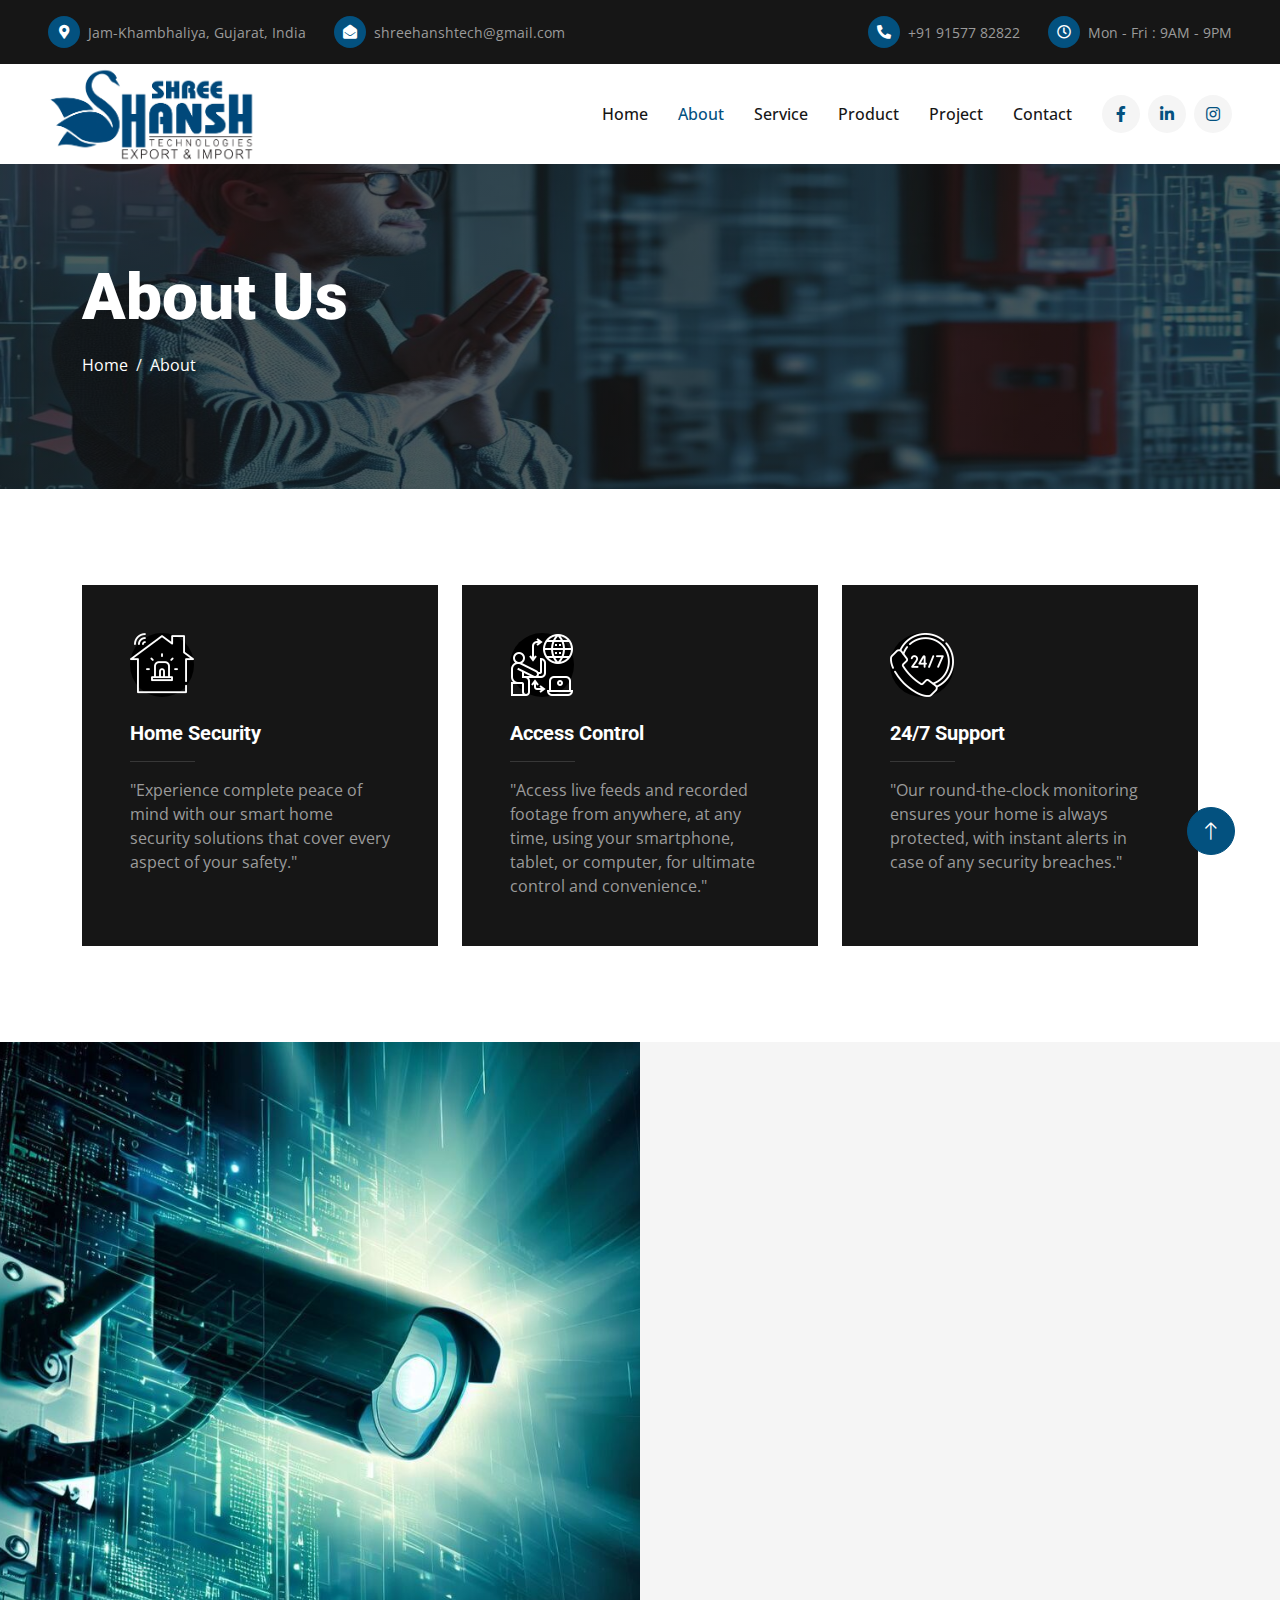
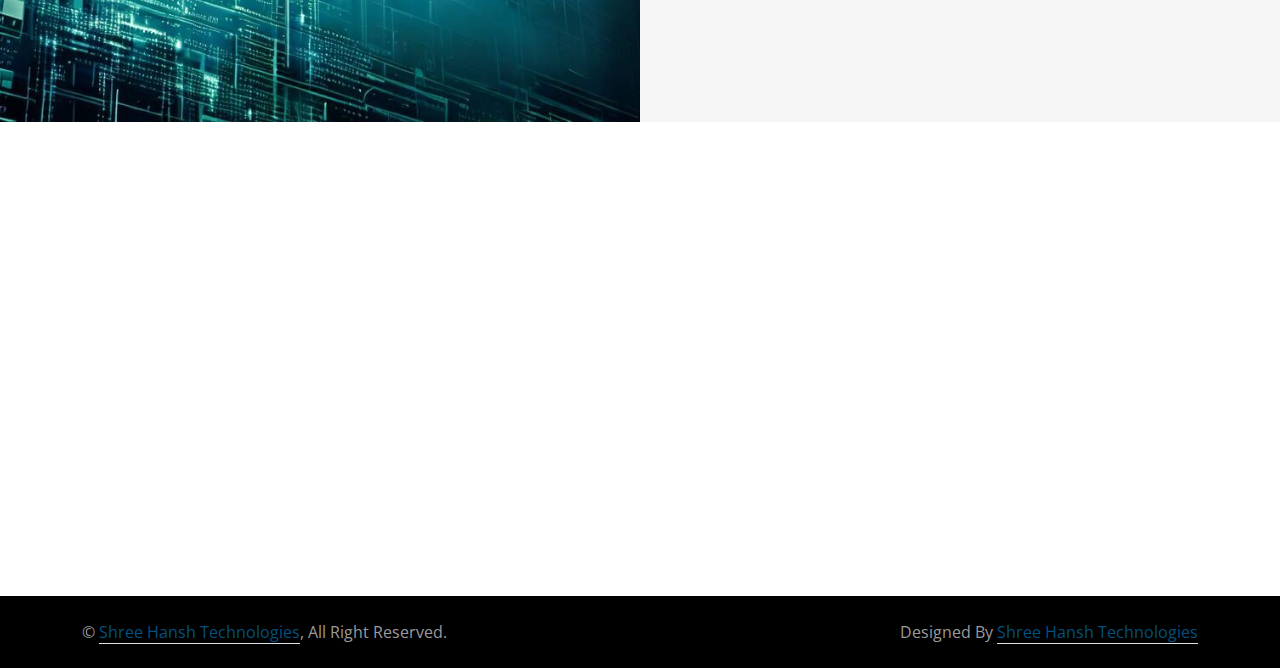
<file: about.html>
<!DOCTYPE html>
<html lang="en">

<head>
    <meta charset="utf-8">
    <title>Shree Hansh Technologies</title>
    <meta content="width=device-width, initial-scale=1.0" name="viewport">
    <meta content="" name="keywords">
    <meta content="" name="description">

    <!-- Favicon -->
    <link href="img/logo-3.png" rel="icon">

    <!-- Google Web Fonts -->
    <link rel="preconnect" href="https://fonts.googleapis.com">
    <link rel="preconnect" href="https://fonts.gstatic.com" crossorigin>
    <link href="https://fonts.googleapis.com/css2?family=Open+Sans:wght@400;500&family=Roboto:wght@500;700;900&display=swap" rel="stylesheet"> 

    <!-- Icon Font Stylesheet -->
    <link href="https://cdnjs.cloudflare.com/ajax/libs/font-awesome/5.10.0/css/all.min.css" rel="stylesheet">
    <link href="https://cdn.jsdelivr.net/npm/bootstrap-icons@1.4.1/font/bootstrap-icons.css" rel="stylesheet">

    <!-- Libraries Stylesheet -->
    <link href="lib/animate/animate.min.css" rel="stylesheet">
    <link href="lib/owlcarousel/assets/owl.carousel.min.css" rel="stylesheet">
    <link href="lib/lightbox/css/lightbox.min.css" rel="stylesheet">

    <!-- Customized Bootstrap Stylesheet -->
    <link href="css/bootstrap.min.css" rel="stylesheet">

    <!-- Template Stylesheet -->
    <link href="css/style.css" rel="stylesheet">
</head>

<body>
    <!-- Spinner Start -->
    <div id="spinner" class="show bg-white position-fixed translate-middle w-100 vh-100 top-50 start-50 d-flex align-items-center justify-content-center">
        <div class="spinner-border text-primary" style="width: 3rem; height: 3rem;" role="status">
            <span class="sr-only">Loading...</span>
        </div>
    </div>
    <!-- Spinner End -->


    <!-- Topbar Start -->
    <div class="container-fluid bg-dark px-5">
        <div class="row gx-4 d-none d-lg-flex">
            <div class="col-lg-6 text-start">
                <div class="h-100 d-inline-flex align-items-center py-3 me-4">
                    <div class="btn-sm-square rounded-circle bg-primary me-2">
                        <small class="fa fa-map-marker-alt text-white "></small>
                    </div>
                    <small>Jam-Khambhaliya, Gujarat, India</small>
                </div>
                <div class="h-100 d-inline-flex align-items-center py-3">
                    <div class="btn-sm-square rounded-circle bg-primary me-2">
                        <small class="fa fa-envelope-open text-white"></small>
                    </div>
                    <small>shreehanshtech@gmail.com</small>
                </div>
            </div>
            <div class="col-lg-6 text-end">
                <div class="h-100 d-inline-flex align-items-center py-3 me-4">
                    <div class="btn-sm-square rounded-circle bg-primary me-2">
                        <small class="fa fa-phone-alt text-white"></small>
                    </div>
                    <small>+91 91577 82822</small>
                </div>
                <div class="h-100 d-inline-flex align-items-center py-3">
                    <div class="btn-sm-square rounded-circle bg-primary me-2">
                        <small class="far fa-clock text-white"></small>
                    </div>
                    <small>Mon - Fri : 9AM - 9PM</small>
                </div>
            </div>
        </div>
    </div>
    <!-- Topbar End -->


    <!-- Navbar Start -->
    <nav class="navbar navbar-expand-lg bg-white navbar-light sticky-top p-0 px-4 px-lg-5">
        <div class="img_logo">
                <a href="index.html"><div class="logo" style="background-image: url(img/logo-1.png);"></div></a>
        </div>
        <button type="button" class="navbar-toggler" data-bs-toggle="collapse" data-bs-target="#navbarCollapse">
            <span class="navbar-toggler-icon"></span>
        </button>
        <div class="collapse navbar-collapse" id="navbarCollapse">
            <div class="navbar-nav ms-auto py-4 py-lg-0">
                <a href="index.html" class="nav-item nav-link">Home</a>
                <a href="about.html" class="nav-item nav-link active">About</a>
                <a href="service.html" class="nav-item nav-link">Service</a>
                 <a href="product.html" class="nav-item nav-link">Product</a>
                <a href="project.html" class="nav-item nav-link">Project</a>
                 <div class="nav-item dropdown" style="display: none;">
                    <a href="#" class="nav-link dropdown-toggle" data-bs-toggle="dropdown">Product</a>
                    <div class="dropdown-menu rounded-0 rounded-bottom m-0">
                        <a href="feature.html" class="dropdown-item">Feature</a>
                        <a href="quote.html" class="dropdown-item">Free Quote</a>
                        <a href="team.html" class="dropdown-item">Our Team</a>
                        <a href="testimonial.html" class="dropdown-item">Testimonial</a>
                        <a href="404.html" class="dropdown-item">404 Page</a>
                    </div>
                </div>
                <a href="contact.html" class="nav-item nav-link">Contact</a>
            </div>
            <div class="h-100 d-lg-inline-flex align-items-center d-none">
                <a class="btn btn-square rounded-circle bg-light text-primary me-2" href=""><i class="fab fa-facebook-f"></i></a>
                <a class="btn btn-square rounded-circle bg-light text-primary me-2" href="" style="display: none;"><i class="fab fa-twitter"></i></a>
                <a class="btn btn-square rounded-circle bg-light text-primary me-2" href=""><i class="fab fa-linkedin-in"></i></a>
                 <a class="btn btn-square rounded-circle bg-light text-primary me-0" href="https://instagram.com/shree_hansh_export?igshid=MWZjMTM2ODFkZg=="><i class="fab fa-instagram"></i></a>
            </div>
        </div>
    </nav>
    <!-- Navbar End -->


    <!-- Page Header Start -->
    <div class="container-fluid page-header py-5 mb-5">
        <div class="container py-5">
            <h1 class="display-3 text-white mb-3 animated slideInDown">About Us</h1>
            <nav aria-label="breadcrumb animated slideInDown">
                <ol class="breadcrumb">
                    <li class="breadcrumb-item"><a class="text-white" href="#">Home</a></li>
                    <!-- <li class="breadcrumb-item"><a class="text-white" href="#">Product</a></li> -->
                    <li class="breadcrumb-item text-white active" aria-current="page">About</li>
                </ol>
            </nav>
        </div>
    </div>
    <!-- Page Header End -->


    <!-- Facts Start -->
    <div class="container-xxl py-5">
        <div class="container">
            <div class="row g-4">
                <div class="col-md-6 col-lg-4 wow fadeIn" data-wow-delay="0.1s">
                    <div class="h-100 bg-dark p-4 p-xl-5">
                        <div class="d-flex align-items-center justify-content-between mb-4">
                            <div class="btn-square rounded-circle" style="width: 64px; height: 64px; background: #000000;">
                                <img class="img-fluid" src="img/icon/icon-333.png" alt="Icon">
                            </div>
                           <h1 class="display-1 mb-0" style="color: #000000; display: none;">01</h1>
                        </div>
                        <h5 class="text-white">Home Security</h5>
                        <hr class="w-25">
                        <span>"Experience complete peace of mind with our smart home security solutions that cover every aspect of your safety."</span>
                    </div>
                </div>
                <div class="col-md-6 col-lg-4 wow fadeIn" data-wow-delay="0.3s">
                    <div class="h-100 bg-dark p-4 p-xl-5">
                        <div class="d-flex align-items-center justify-content-between mb-4">
                            <div class="btn-square rounded-circle" style="width: 64px; height: 64px; background: #000000;">
                                <img class="img-fluid" src="img/icon/icon-444.png" alt="Icon">
                            </div>
                           <h1 class="display-1 mb-0" style="color: #000000; display: none;">02</h1>
                        </div>
                        <h5 class="text-white">Access Control</h5>
                        <hr class="w-25">
                        <span>"Access live feeds and recorded footage from anywhere, at any time, using your smartphone, tablet, or computer, for ultimate control and convenience."</span>
                    </div>
                </div>
                <div class="col-md-6 col-lg-4 wow fadeIn" data-wow-delay="0.5s">
                    <div class="h-100 bg-dark p-4 p-xl-5">
                        <div class="d-flex align-items-center justify-content-between mb-4">
                            <div class="btn-square rounded-circle" style="width: 64px; height: 64px; background: #000000;">
                                <img class="img-fluid" src="img/icon/icon-222.png" alt="Icon">
                            </div>
                           <h1 class="display-1 mb-0" style="color: #000000; display: none;">03</h1>
                        </div>
                        <h5 class="text-white">24/7 Support</h5>
                        <hr class="w-25">
                        <span>"Our round-the-clock monitoring ensures your home is always protected, with instant alerts in case of any security breaches."</span>
                    </div>
                </div>
            </div>
        </div>
    </div>
    <!-- Facts Start -->


    <!-- About Start -->
    <div class="container-fluid bg-light overflow-hidden my-5 px-lg-0">
        <div class="container about px-lg-0">
            <div class="row g-0 mx-lg-0">
                <div class="col-lg-6 ps-lg-0" style="min-height: 400px;">
                    <div class="position-relative h-100">
                        <img class="position-absolute img-fluid w-100 h-100" src="img/about.jpg" style="object-fit: cover;" alt="">
                    </div>
                </div>
                <div class="col-lg-6 about-text py-5 wow fadeIn" data-wow-delay="0.5s">
                    <div class="p-lg-5 pe-lg-0">
                        <div class="bg-primary mb-3" style="width: 60px; height: 2px;"></div>
                        <h1 class="display-5 mb-4">About Us</h1>
                        <p class="mb-4 pb-2"> <b>Welcome to Shree Hansh Technology:</b> <br>Elevating Your Viewing Experience!
                            
                            At Shree Hansh Technology, we're not just about screens; we're about transforming your moments into unforgettable experiences. Whether you're enjoying family movie nights at home, making critical decisions in a business conference, or immersing yourself in the world of gaming, our advanced display solutions are here to make it extraordinary, just for you!</p>
                        <div class="row g-4 mb-4 pb-3">
                            <div class="col-sm-6 wow fadeIn" data-wow-delay="0.1s">
                                <div class="d-flex align-items-center">
                                    <div class="btn-square bg-white rounded-circle" style="width: 64px; height: 64px;">
                                        <img class="img-fluid" src="img/icon/icon-1.png" alt="Icon">
                                    </div>
                                    <div class="ms-4">
                                        <h2 class="mb-1" data-toggle="counter-up">1234</h2>
                                        <p class="fw-medium text-primary mb-0">Happy Clients</p>
                                    </div>
                                </div>
                            </div>
                            <div class="col-sm-6 wow fadeIn" data-wow-delay="0.3s">
                                <div class="d-flex align-items-center">
                                    <div class="btn-square bg-white rounded-circle" style="width: 64px; height: 64px;">
                                        <img class="img-fluid" src="img/icon/icon-5.png" alt="Icon">
                                    </div>
                                    <div class="ms-4">
                                        <h2 class="mb-1" data-toggle="counter-up">1234</h2>
                                        <p class="fw-medium text-primary mb-0">Projects Done</p>
                                    </div>
                                </div>
                            </div>
                        </div>
                        <a href="" class="btn btn-primary rounded-pill py-3 px-5">Explore More</a>
                    </div>
                </div>
            </div>
        </div>
    </div>
    <!-- About End -->


    <!-- Team Start -->
    <div class="container-xxl py-5" style="display: none;">
        <div class="container">
            <div class="text-center wow fadeInUp" data-wow-delay="0.1s">
                <div class="bg-primary mb-3 mx-auto" style="width: 60px; height: 2px;"></div>
                <h1 class="display-5 mb-5">Team Members</h1>
            </div>
            <div class="row g-4">
                <div class="col-lg-3 col-md-6 wow fadeInUp" data-wow-delay="0.1s">
                    <div class="team-item">
                        <div class="overflow-hidden position-relative">
                            <img class="img-fluid" src="img/team-1.jpg" alt="">
                            <div class="team-social">
                                <a class="btn btn-square btn-dark rounded-circle m-1" href=""><i class="fab fa-facebook-f"></i></a>
                                <a class="btn btn-square btn-dark rounded-circle m-1" href=""><i class="fab fa-twitter"></i></a>
                                <a class="btn btn-square btn-dark rounded-circle m-1" href=""><i class="fab fa-instagram"></i></a>
                            </div>
                        </div>
                        <div class="text-center p-4">
                            <h5 class="mb-0">Full Name</h5>
                            <span class="text-primary">Designation</span>
                        </div>
                    </div>
                </div>
                <div class="col-lg-3 col-md-6 wow fadeInUp" data-wow-delay="0.3s">
                    <div class="team-item">
                        <div class="overflow-hidden position-relative">
                            <img class="img-fluid" src="img/team-2.jpg" alt="">
                            <div class="team-social">
                                <a class="btn btn-square btn-dark rounded-circle m-1" href=""><i class="fab fa-facebook-f"></i></a>
                                <a class="btn btn-square btn-dark rounded-circle m-1" href=""><i class="fab fa-twitter"></i></a>
                                <a class="btn btn-square btn-dark rounded-circle m-1" href=""><i class="fab fa-instagram"></i></a>
                            </div>
                        </div>
                        <div class="text-center p-4">
                            <h5 class="mb-0">Full Name</h5>
                            <span class="text-primary">Designation</span>
                        </div>
                    </div>
                </div>
                <div class="col-lg-3 col-md-6 wow fadeInUp" data-wow-delay="0.5s">
                    <div class="team-item">
                        <div class="overflow-hidden position-relative">
                            <img class="img-fluid" src="img/team-3.jpg" alt="">
                            <div class="team-social">
                                <a class="btn btn-square btn-dark rounded-circle m-1" href=""><i class="fab fa-facebook-f"></i></a>
                                <a class="btn btn-square btn-dark rounded-circle m-1" href=""><i class="fab fa-twitter"></i></a>
                                <a class="btn btn-square btn-dark rounded-circle m-1" href=""><i class="fab fa-instagram"></i></a>
                            </div>
                        </div>
                        <div class="text-center p-4">
                            <h5 class="mb-0">Full Name</h5>
                            <span class="text-primary">Designation</span>
                        </div>
                    </div>
                </div>
                <div class="col-lg-3 col-md-6 wow fadeInUp" data-wow-delay="0.7s">
                    <div class="team-item">
                        <div class="overflow-hidden position-relative">
                            <img class="img-fluid" src="img/team-4.jpg" alt="">
                            <div class="team-social">
                                <a class="btn btn-square btn-dark rounded-circle m-1" href=""><i class="fab fa-facebook-f"></i></a>
                                <a class="btn btn-square btn-dark rounded-circle m-1" href=""><i class="fab fa-twitter"></i></a>
                                <a class="btn btn-square btn-dark rounded-circle m-1" href=""><i class="fab fa-instagram"></i></a>
                            </div>
                        </div>
                        <div class="text-center p-4">
                            <h5 class="mb-0">Full Name</h5>
                            <span class="text-primary">Designation</span>
                        </div>
                    </div>
                </div>
            </div>
        </div>
    </div>
    <!-- Team End -->
        

    <!-- Footer Start -->
    <div class="container-fluid bg-dark text-secondary footer mt-5 py-5 wow fadeIn" data-wow-delay="0.1s">
        <div class="container py-5">
            <div class="row g-5">
                <div class="col-lg-4 col-md-6">
                    <h5 class="text-light mb-4">Address</h5>
                    <p class="mb-2"><i class="fa fa-map-marker-alt me-4"></i>Jam-Khambhaliya, Gujarat, India</p>
                    <p class="mb-2"><i class="fa fa-phone-alt me-3"></i>+91 91577 82822</p>
                    <p class="mb-2"><i class="fa fa-envelope me-3"></i>shreehanshtech@gmail.com</p>
                    <div class="d-flex pt-2">
                        <a class="btn btn-square btn-outline-secondary rounded-circle me-2" href=""><i class="fab fa-twitter"></i></a>
                        <a class="btn btn-square btn-outline-secondary rounded-circle me-2" href=""><i class="fab fa-facebook-f"></i></a>
                        <a class="btn btn-square btn-outline-secondary rounded-circle me-2" href=""><i class="fab fa-youtube"></i></a>
                        <a class="btn btn-square btn-outline-secondary rounded-circle me-2" href=""><i class="fab fa-linkedin-in"></i></a>
                    </div>
                </div>
                <div class="col-lg-4 col-md-6">
                    <h5 class="text-light mb-4">Services</h5>
                    <a class="btn btn-link" href="">Business Security</a>
                    <a class="btn btn-link" href="">Fire Detection</a>
                    <a class="btn btn-link" href="">Alarm Systems</a>
                    <a class="btn btn-link" href="">CCTV & Video</a>
                    <a class="btn btn-link" href="">Smart Home</a>
                    <a class="btn btn-link" href="">Technical Service(Electrical)</a>
                </div>
                <div class="col-lg-4 col-md-6">
                    <h5 class="text-light mb-4">Quick Links</h5>
                   <a class="btn btn-link" href="about.html">About Us</a>
                    <a class="btn btn-link" href="contact.html">Contact Us</a>
                    <a class="btn btn-link" href="service.html">Our Services</a>
                    <!-- <a class="btn btn-link" href="">Terms & Condition</a>
                    <a class="btn btn-link" href="">Support</a> -->
                </div>
                <div class="col-lg-3 col-md-6" style=" display: none;">
                    <h5 class="text-light mb-4">Newsletter</h5>
                    <p>Dolor amet sit justo amet elitr clita ipsum elitr est.</p>
                    <div class="position-relative w-100">
                        <input class="form-control bg-transparent border-secondary w-100 py-3 ps-4 pe-5" type="text" placeholder="Your email">
                        <button type="button" class="btn btn-primary py-2 position-absolute top-0 end-0 mt-2 me-2">SignUp</button>
                    </div>
                </div>
            </div>
        </div>
    </div>
    <!-- Footer End -->


    <!-- Copyright Start -->
    <div class="container-fluid py-4" style="background: #000000;">
        <div class="container">
            <div class="row">
                <div class="col-md-6 text-center text-md-start mb-3 mb-md-0">
                    &copy; <a class="border-bottom" href="#">Shree Hansh Technologies</a>, All Right Reserved.
                </div>
                <div class="col-md-6 text-center text-md-end">
                    <!--/*** This template is free as long as you keep the footer author’s credit link/attribution link/backlink. If you'd like to use the template without the footer author’s credit link/attribution link/backlink, you can purchase the Credit Removal License from "https://htmlcodex.com/credit-removal". Thank you for your support. ***/-->
                    Designed By <a class="border-bottom" href="#">Shree Hansh Technologies</a>
                </div>
            </div>
        </div>
    </div>
    <!-- Copyright End -->


    <!-- Back to Top -->
    <a href="#" class="btn btn-lg btn-primary btn-lg-square rounded-circle back-to-top"><i class="bi bi-arrow-up"></i></a>


    <!-- JavaScript Libraries -->
    <script src="https://code.jquery.com/jquery-3.4.1.min.js"></script>
    <script src="https://cdn.jsdelivr.net/npm/bootstrap@5.0.0/dist/js/bootstrap.bundle.min.js"></script>
    <script src="lib/wow/wow.min.js"></script>
    <script src="lib/easing/easing.min.js"></script>
    <script src="lib/waypoints/waypoints.min.js"></script>
    <script src="lib/counterup/counterup.min.js"></script>
    <script src="lib/owlcarousel/owl.carousel.min.js"></script>
    <script src="lib/isotope/isotope.pkgd.min.js"></script>
    <script src="lib/lightbox/js/lightbox.min.js"></script>

    <!-- Template Javascript -->
    <script src="js/main.js"></script>
</body>

</html>
</file>
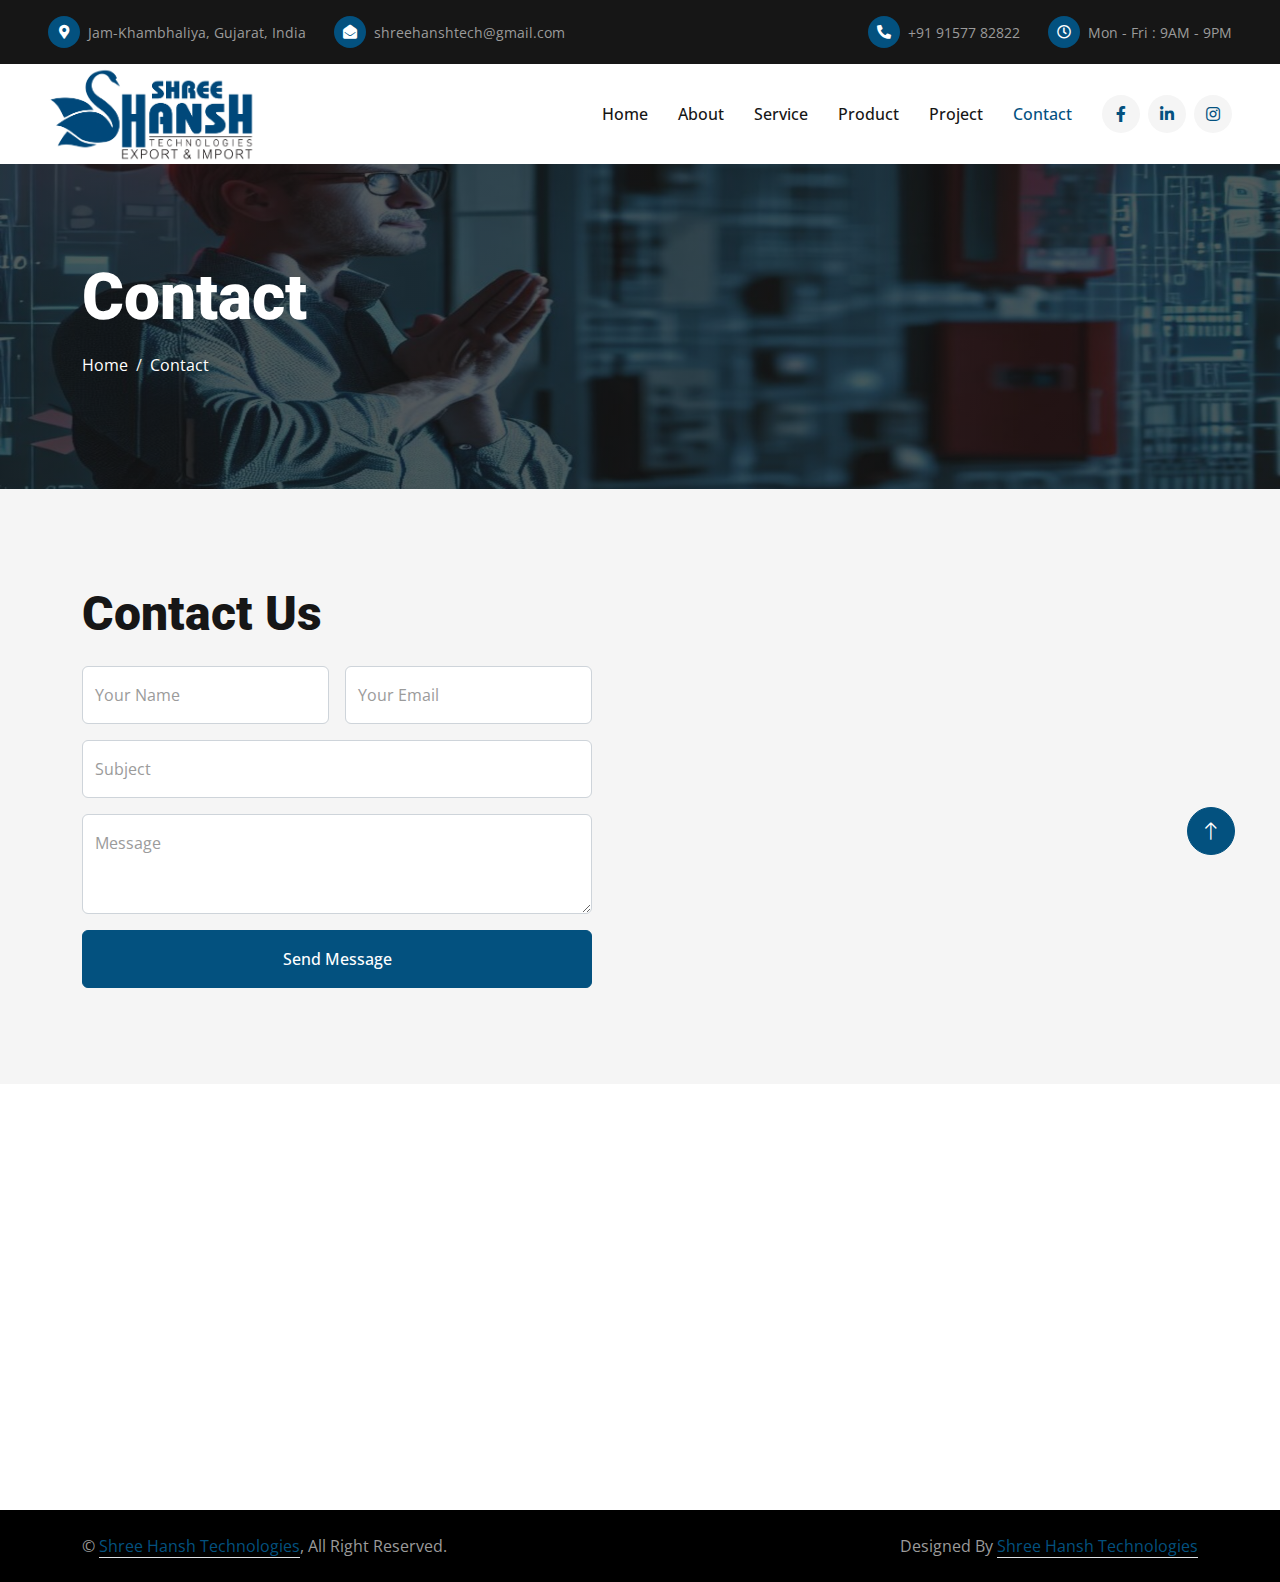
<file: contact.html>
<!DOCTYPE html>
<html lang="en">

<head>
    <meta charset="utf-8">
    <title>Shree Hansh Technologies</title>
    <meta content="width=device-width, initial-scale=1.0" name="viewport">
    <meta content="" name="keywords">
    <meta content="" name="description">

    <!-- Favicon -->
    <link href="img/logo-3.png" rel="icon">

    <!-- Google Web Fonts -->
    <link rel="preconnect" href="https://fonts.googleapis.com">
    <link rel="preconnect" href="https://fonts.gstatic.com" crossorigin>
    <link href="https://fonts.googleapis.com/css2?family=Open+Sans:wght@400;500&family=Roboto:wght@500;700;900&display=swap" rel="stylesheet"> 

    <!-- Icon Font Stylesheet -->
    <link href="https://cdnjs.cloudflare.com/ajax/libs/font-awesome/5.10.0/css/all.min.css" rel="stylesheet">
    <link href="https://cdn.jsdelivr.net/npm/bootstrap-icons@1.4.1/font/bootstrap-icons.css" rel="stylesheet">

    <!-- Libraries Stylesheet -->
    <link href="lib/animate/animate.min.css" rel="stylesheet">
    <link href="lib/owlcarousel/assets/owl.carousel.min.css" rel="stylesheet">
    <link href="lib/lightbox/css/lightbox.min.css" rel="stylesheet">

    <!-- Customized Bootstrap Stylesheet -->
    <link href="css/bootstrap.min.css" rel="stylesheet">

    <!-- Template Stylesheet -->
    <link href="css/style.css" rel="stylesheet">
</head>

<body>
    <!-- Spinner Start -->
    <div id="spinner" class="show bg-white position-fixed translate-middle w-100 vh-100 top-50 start-50 d-flex align-items-center justify-content-center">
        <div class="spinner-border text-primary" style="width: 3rem; height: 3rem;" role="status">
            <span class="sr-only">Loading...</span>
        </div>
    </div>
    <!-- Spinner End -->


    <!-- Topbar Start -->
    <div class="container-fluid bg-dark px-5">
        <div class="row gx-4 d-none d-lg-flex">
            <div class="col-lg-6 text-start">
                <div class="h-100 d-inline-flex align-items-center py-3 me-4">
                    <div class="btn-sm-square rounded-circle bg-primary me-2">
                        <small class="fa fa-map-marker-alt text-white "></small>
                    </div>
                    <small>Jam-Khambhaliya, Gujarat, India</small>
                </div>
                <div class="h-100 d-inline-flex align-items-center py-3">
                    <div class="btn-sm-square rounded-circle bg-primary me-2">
                        <small class="fa fa-envelope-open text-white"></small>
                    </div>
                    <small>shreehanshtech@gmail.com</small>
                </div>
            </div>
            <div class="col-lg-6 text-end">
                <div class="h-100 d-inline-flex align-items-center py-3 me-4">
                    <div class="btn-sm-square rounded-circle bg-primary me-2">
                        <small class="fa fa-phone-alt text-white"></small>
                    </div>
                    <small>+91 91577 82822</small>
                </div>
                <div class="h-100 d-inline-flex align-items-center py-3">
                    <div class="btn-sm-square rounded-circle bg-primary me-2">
                        <small class="far fa-clock text-white"></small>
                    </div>
                    <small>Mon - Fri : 9AM - 9PM</small>
                </div>
            </div>
        </div>
    </div>
    <!-- Topbar End -->


    <!-- Navbar Start -->
    <nav class="navbar navbar-expand-lg bg-white navbar-light sticky-top p-0 px-4 px-lg-5">
        <div class="img_logo">
                <a href="index.html"><div class="logo" style="background-image: url(img/logo-1.png);"></div></a>
        </div>
        <button type="button" class="navbar-toggler" data-bs-toggle="collapse" data-bs-target="#navbarCollapse">
            <span class="navbar-toggler-icon"></span>
        </button>
        <div class="collapse navbar-collapse" id="navbarCollapse">
            <div class="navbar-nav ms-auto py-4 py-lg-0">
                <a href="index.html" class="nav-item nav-link">Home</a>
                <a href="about.html" class="nav-item nav-link">About</a>
                <a href="service.html" class="nav-item nav-link">Service</a>
                 <a href="product.html" class="nav-item nav-link ">Product</a>
                <a href="project.html" class="nav-item nav-link">Project</a>
                 <div class="nav-item dropdown" style="display: none;">
                    <a href="#" class="nav-link dropdown-toggle" data-bs-toggle="dropdown">Product</a>
                    <div class="dropdown-menu rounded-0 rounded-bottom m-0">
                        <a href="feature.html" class="dropdown-item">Feature</a>
                        <a href="quote.html" class="dropdown-item">Free Quote</a>
                        <a href="team.html" class="dropdown-item">Our Team</a>
                        <a href="testimonial.html" class="dropdown-item">Testimonial</a>
                        <a href="404.html" class="dropdown-item">404 Page</a>
                    </div>
                </div>
                <a href="contact.html" class="nav-item nav-link active">Contact</a>
            </div>
            <div class="h-100 d-lg-inline-flex align-items-center d-none">
                <a class="btn btn-square rounded-circle bg-light text-primary me-2" href=""><i class="fab fa-facebook-f"></i></a>
                <a class="btn btn-square rounded-circle bg-light text-primary me-2" href="" style="display: none;"><i class="fab fa-twitter"></i></a>
                <a class="btn btn-square rounded-circle bg-light text-primary me-2" href=""><i class="fab fa-linkedin-in"></i></a>
                 <a class="btn btn-square rounded-circle bg-light text-primary me-0" href="https://instagram.com/shree_hansh_export?igshid=MWZjMTM2ODFkZg=="><i class="fab fa-instagram"></i></a>
            </div>
        </div>
    </nav>
    <!-- Navbar End -->


    <!-- Page Header Start -->
    <div class="container-fluid page-header py-5">
        <div class="container py-5">
            <h1 class="display-3 text-white mb-3 animated slideInDown">Contact</h1>
            <nav aria-label="breadcrumb animated slideInDown">
                <ol class="breadcrumb">
                    <li class="breadcrumb-item"><a class="text-white" href="#">Home</a></li>
                    <!-- <li class="breadcrumb-item"><a class="text-white" href="#">Product</a></li> -->
                    <li class="breadcrumb-item text-white active" aria-current="page">Contact</li>
                </ol>
            </nav>
        </div>
    </div>
    <!-- Page Header End -->


    <!-- Contact Start -->
    <div class="container-fluid bg-light overflow-hidden px-lg-0">
        <div class="container contact px-lg-0">
            <div class="row g-0 mx-lg-0">
                <div class="col-lg-6 contact-text py-5 wow fadeIn" data-wow-delay="0.5s">
                    <div class="p-lg-5 ps-lg-0">
                        <div class="section-title text-start">
                            <h1 class="display-5 mb-4">Contact Us</h1>
                        </div>
                        <p class="mb-4" style="display: none;">The contact form is currently inactive. Get a functional and working contact form with Ajax & PHP in a few minutes. Just copy and paste the files, add a little code and you're done. <a href="https://htmlcodex.com/contact-form">Download Now</a>.</p>
                        <form>
                            <div class="row g-3">
                                <div class="col-md-6">
                                    <div class="form-floating">
                                        <input type="text" class="form-control" id="name" placeholder="Your Name">
                                        <label for="name">Your Name</label>
                                    </div>
                                </div>
                                <div class="col-md-6">
                                    <div class="form-floating">
                                        <input type="email" class="form-control" id="email" placeholder="Your Email">
                                        <label for="email">Your Email</label>
                                    </div>
                                </div>
                                <div class="col-12">
                                    <div class="form-floating">
                                        <input type="text" class="form-control" id="subject" placeholder="Subject">
                                        <label for="subject">Subject</label>
                                    </div>
                                </div>
                                <div class="col-12">
                                    <div class="form-floating">
                                        <textarea class="form-control" placeholder="Leave a message here" id="message" style="height: 100px"></textarea>
                                        <label for="message">Message</label>
                                    </div>
                                </div>
                                <div class="col-12">
                                    <button class="btn btn-primary w-100 py-3" type="button" onclick="whatsapp();">Send Message</button>
                                </div>
                            </div>
                        </form>
                    </div>
                </div>
                <div class="col-lg-6 pe-lg-0" style="min-height: 400px;">
                    <div class="position-relative h-100">
                        <iframe class="position-absolute w-100 h-100" style="object-fit: cover;"
                        src="https://www.google.com/maps/embed?pb=!1m18!1m12!1m3!1d230.85648352405317!2d69.651415580693!3d22.213362589844618!2m3!1f0!2f0!3f0!3m2!1i1024!2i768!4f13.1!3m3!1m2!1s0x3956fd0f347ed617%3A0x2e5d1ceedce3e9dd!2sShree%20Hansh%20Technologies!5e0!3m2!1sen!2sin!4v1695106868497!5m2!1sen!2sin" width="600" height="450" style="border:0;" allowfullscreen="" loading="lazy" referrerpolicy="no-referrer-when-downgrade"></iframe>
                    </div>
                </div>
            </div>
        </div>
    </div>
    <!-- Contact End -->


    <!-- Footer Start -->
    <div class="container-fluid bg-dark text-secondary footer py-5 wow fadeIn" data-wow-delay="0.1s">
        <div class="container py-5">
            <div class="row g-5">
                <div class="col-lg-4 col-md-6">
                    <h5 class="text-light mb-4">Address</h5>
                    <p class="mb-2"><i class="fa fa-map-marker-alt me-4"></i>Jam-Khambhaliya, Gujarat, India</p>
                    <p class="mb-2"><i class="fa fa-phone-alt me-3"></i>+91 91577 82822</p>
                    <p class="mb-2"><i class="fa fa-envelope me-3"></i>shreehanshtech@gmail.com</p>
                    <div class="d-flex pt-2">
                        <a class="btn btn-square btn-outline-secondary rounded-circle me-2" href=""><i class="fab fa-twitter"></i></a>
                        <a class="btn btn-square btn-outline-secondary rounded-circle me-2" href=""><i class="fab fa-facebook-f"></i></a>
                        <a class="btn btn-square btn-outline-secondary rounded-circle me-2" href=""><i class="fab fa-youtube"></i></a>
                        <a class="btn btn-square btn-outline-secondary rounded-circle me-2" href=""><i class="fab fa-linkedin-in"></i></a>
                    </div>
                </div>
                <div class="col-lg-4 col-md-6">
                    <h5 class="text-light mb-4">Services</h5>
                    <a class="btn btn-link" href="">Business Security</a>
                    <a class="btn btn-link" href="">Fire Detection</a>
                    <a class="btn btn-link" href="">Alarm Systems</a>
                    <a class="btn btn-link" href="">CCTV & Video</a>
                    <a class="btn btn-link" href="">Smart Home</a>
                    <a class="btn btn-link" href="">Technical Service(Electrical)</a>
                </div>
                <div class="col-lg-4 col-md-6">
                    <h5 class="text-light mb-4">Quick Links</h5>
                   <a class="btn btn-link" href="about.html">About Us</a>
                    <a class="btn btn-link" href="contact.html">Contact Us</a>
                    <a class="btn btn-link" href="service.html">Our Services</a>
                    <!-- <a class="btn btn-link" href="">Terms & Condition</a>
                    <a class="btn btn-link" href="">Support</a> -->
                </div>
                <div class="col-lg-3 col-md-6"  style=" display: none;">
                    <h5 class="text-light mb-4">Newsletter</h5>
                    <p>Dolor amet sit justo amet elitr clita ipsum elitr est.</p>
                    <div class="position-relative w-100">
                        <input class="form-control bg-transparent border-secondary w-100 py-3 ps-4 pe-5" type="text" placeholder="Your email">
                        <button type="button" class="btn btn-primary py-2 position-absolute top-0 end-0 mt-2 me-2">SignUp</button>
                    </div>
                </div>
            </div>
        </div>
    </div>
    <!-- Footer End -->


    <!-- Copyright Start -->
    <div class="container-fluid py-4" style="background: #000000;">
        <div class="container">
            <div class="row">
                <div class="col-md-6 text-center text-md-start mb-3 mb-md-0">
                    &copy; <a class="border-bottom" href="#">Shree Hansh Technologies</a>, All Right Reserved.
                </div>
                <div class="col-md-6 text-center text-md-end">
                    <!--/*** This template is free as long as you keep the footer author’s credit link/attribution link/backlink. If you'd like to use the template without the footer author’s credit link/attribution link/backlink, you can purchase the Credit Removal License from "https://htmlcodex.com/credit-removal". Thank you for your support. ***/-->
                    Designed By <a class="border-bottom" href="#">Shree Hansh Technologies</a>
                </div>
            </div>
        </div>
    </div>
    <!-- Copyright End -->


    <!-- Back to Top -->
    <a href="#" class="btn btn-lg btn-primary btn-lg-square rounded-circle back-to-top"><i class="bi bi-arrow-up"></i></a>
    
   
    <script src="https://code.jquery.com/jquery-3.4.1.min.js"></script>
    <script src="https://cdn.jsdelivr.net/npm/bootstrap@5.0.0/dist/js/bootstrap.bundle.min.js"></script>
    <script src="lib/wow/wow.min.js"></script>
    <script src="lib/easing/easing.min.js"></script>
    <script src="lib/waypoints/waypoints.min.js"></script>
    <script src="lib/counterup/counterup.min.js"></script>
    <script src="lib/owlcarousel/owl.carousel.min.js"></script>
    <script src="lib/isotope/isotope.pkgd.min.js"></script>
    <script src="lib/lightbox/js/lightbox.min.js"></script>

    <!-- Template Javascript -->
    <script src="js/main.js"></script>
</body>

</html>
</file>
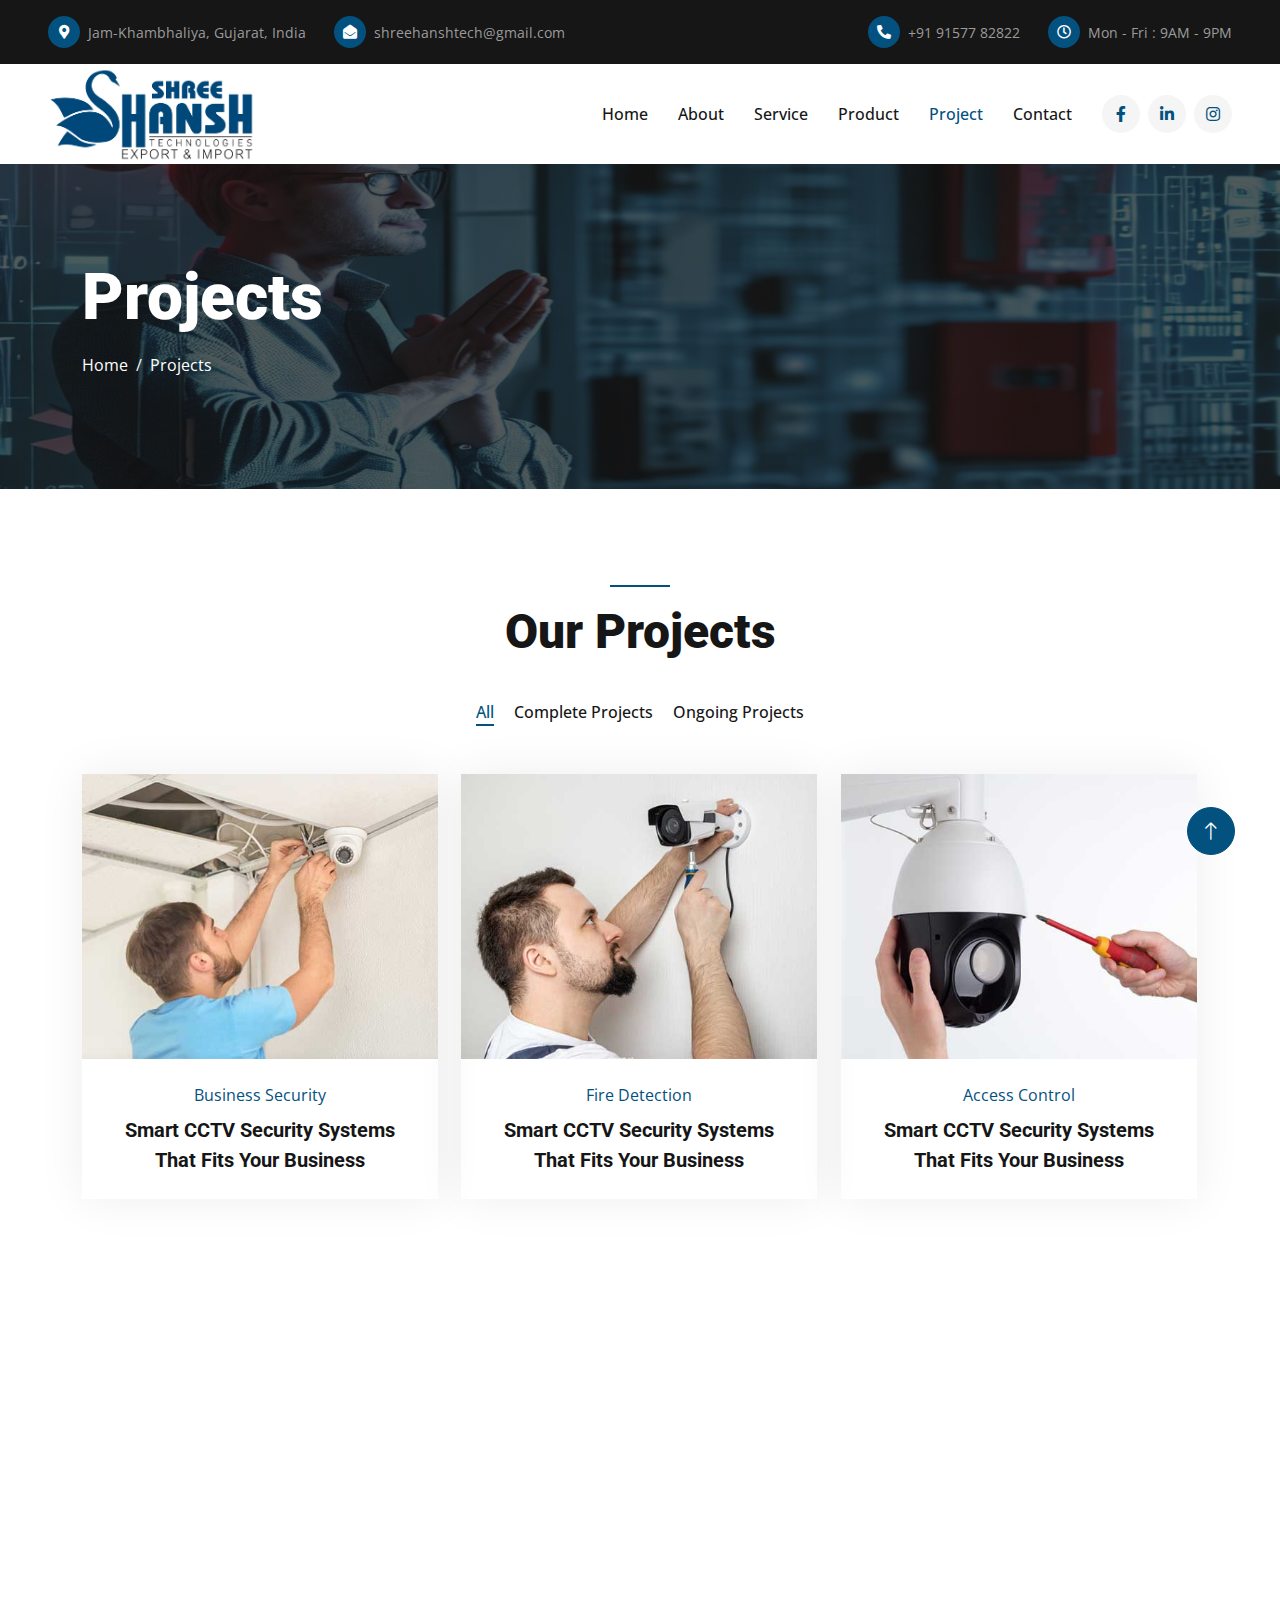
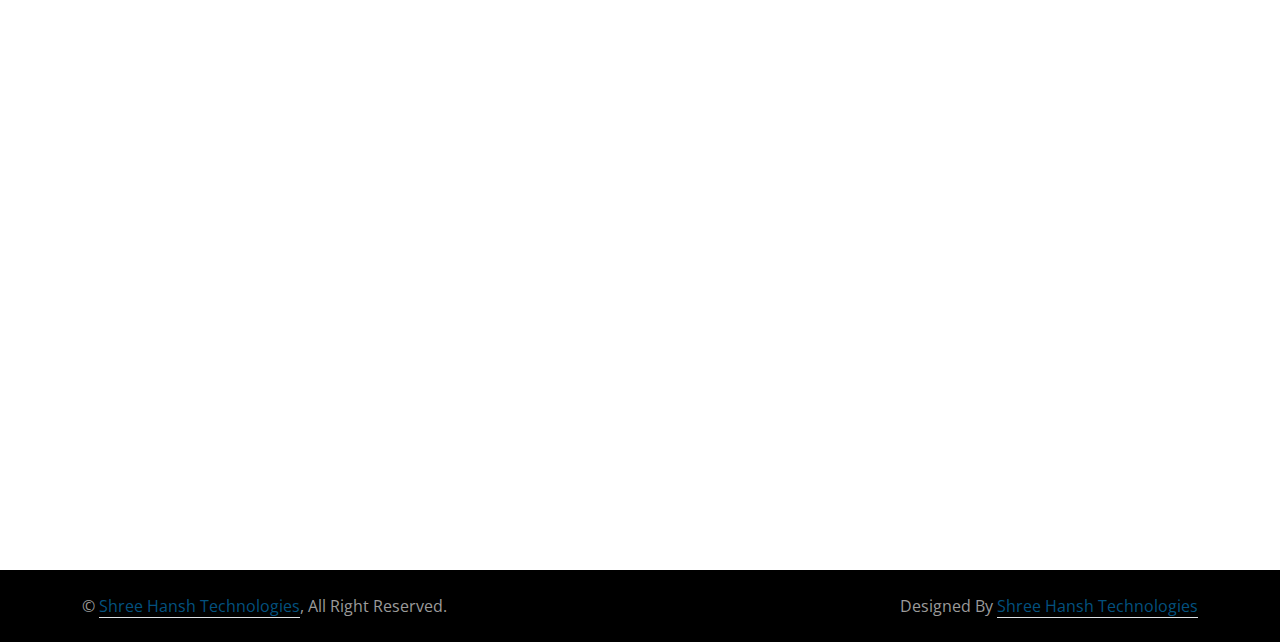
<file: project.html>
<!DOCTYPE html>
<html lang="en">

<head>
    <meta charset="utf-8">
    <title>Shree Hansh Technologies</title>
    <meta content="width=device-width, initial-scale=1.0" name="viewport">
    <meta content="" name="keywords">
    <meta content="" name="description">

    <!-- Favicon -->
    <link href="img/logo-3.png" rel="icon">

    <!-- Google Web Fonts -->
    <link rel="preconnect" href="https://fonts.googleapis.com">
    <link rel="preconnect" href="https://fonts.gstatic.com" crossorigin>
    <link href="https://fonts.googleapis.com/css2?family=Open+Sans:wght@400;500&family=Roboto:wght@500;700;900&display=swap" rel="stylesheet"> 

    <!-- Icon Font Stylesheet -->
    <link href="https://cdnjs.cloudflare.com/ajax/libs/font-awesome/5.10.0/css/all.min.css" rel="stylesheet">
    <link href="https://cdn.jsdelivr.net/npm/bootstrap-icons@1.4.1/font/bootstrap-icons.css" rel="stylesheet">

    <!-- Libraries Stylesheet -->
    <link href="lib/animate/animate.min.css" rel="stylesheet">
    <link href="lib/owlcarousel/assets/owl.carousel.min.css" rel="stylesheet">
    <link href="lib/lightbox/css/lightbox.min.css" rel="stylesheet">

    <!-- Customized Bootstrap Stylesheet -->
    <link href="css/bootstrap.min.css" rel="stylesheet">

    <!-- Template Stylesheet -->
    <link href="css/style.css" rel="stylesheet">
</head>

<body>
    <!-- Spinner Start -->
    <div id="spinner" class="show bg-white position-fixed translate-middle w-100 vh-100 top-50 start-50 d-flex align-items-center justify-content-center">
        <div class="spinner-border text-primary" style="width: 3rem; height: 3rem;" role="status">
            <span class="sr-only">Loading...</span>
        </div>
    </div>
    <!-- Spinner End -->


    <!-- Topbar Start -->
    <div class="container-fluid bg-dark px-5">
        <div class="row gx-4 d-none d-lg-flex">
            <div class="col-lg-6 text-start">
                <div class="h-100 d-inline-flex align-items-center py-3 me-4">
                    <div class="btn-sm-square rounded-circle bg-primary me-2">
                        <small class="fa fa-map-marker-alt text-white "></small>
                    </div>
                    <small>Jam-Khambhaliya, Gujarat, India</small>
                </div>
                <div class="h-100 d-inline-flex align-items-center py-3">
                    <div class="btn-sm-square rounded-circle bg-primary me-2">
                        <small class="fa fa-envelope-open text-white"></small>
                    </div>
                    <small>shreehanshtech@gmail.com</small>
                </div>
            </div>
            <div class="col-lg-6 text-end">
                <div class="h-100 d-inline-flex align-items-center py-3 me-4">
                    <div class="btn-sm-square rounded-circle bg-primary me-2">
                        <small class="fa fa-phone-alt text-white"></small>
                    </div>
                    <small>+91 91577 82822</small>
                </div>
                <div class="h-100 d-inline-flex align-items-center py-3">
                    <div class="btn-sm-square rounded-circle bg-primary me-2">
                        <small class="far fa-clock text-white"></small>
                    </div>
                    <small>Mon - Fri : 9AM - 9PM</small>
                </div>
            </div>
        </div>
    </div>
    <!-- Topbar End -->


    <!-- Navbar Start -->
    <nav class="navbar navbar-expand-lg bg-white navbar-light sticky-top p-0 px-4 px-lg-5">
        <div class="img_logo">
                <a href="index.html"><div class="logo" style="background-image: url(img/logo-1.png);"></div></a>
        </div>
        <button type="button" class="navbar-toggler" data-bs-toggle="collapse" data-bs-target="#navbarCollapse">
            <span class="navbar-toggler-icon"></span>
        </button>
        <div class="collapse navbar-collapse" id="navbarCollapse">
            <div class="navbar-nav ms-auto py-4 py-lg-0">
                <a href="index.html" class="nav-item nav-link">Home</a>
                <a href="about.html" class="nav-item nav-link">About</a>
                <a href="service.html" class="nav-item nav-link">Service</a>
                <a href="product.html" class="nav-item nav-link">Product</a>
                <a href="project.html" class="nav-item nav-link active">Project</a>
                 <div class="nav-item dropdown" style="display: none;">
                    <a href="#" class="nav-link dropdown-toggle" data-bs-toggle="dropdown">Product</a>
                    <div class="dropdown-menu rounded-0 rounded-bottom m-0">
                        <a href="feature.html" class="dropdown-item">Feature</a>
                        <a href="quote.html" class="dropdown-item">Free Quote</a>
                        <a href="team.html" class="dropdown-item">Our Team</a>
                        <a href="testimonial.html" class="dropdown-item">Testimonial</a>
                        <a href="404.html" class="dropdown-item">404 Page</a>
                    </div>
                </div>
                <a href="contact.html" class="nav-item nav-link">Contact</a>
            </div>
            <div class="h-100 d-lg-inline-flex align-items-center d-none">
                <a class="btn btn-square rounded-circle bg-light text-primary me-2" href=""><i class="fab fa-facebook-f"></i></a>
                <a class="btn btn-square rounded-circle bg-light text-primary me-2" href="" style="display: none;"><i class="fab fa-twitter"></i></a>
                <a class="btn btn-square rounded-circle bg-light text-primary me-2" href=""><i class="fab fa-linkedin-in"></i></a>
                 <a class="btn btn-square rounded-circle bg-light text-primary me-0" href="https://instagram.com/shree_hansh_export?igshid=MWZjMTM2ODFkZg=="><i class="fab fa-instagram"></i></a>
            </div>
        </div>
    </nav>
    <!-- Navbar End -->


    <!-- Page Header Start -->
    <div class="container-fluid page-header py-5 mb-5">
        <div class="container py-5">
            <h1 class="display-3 text-white mb-3 animated slideInDown">Projects</h1>
            <nav aria-label="breadcrumb animated slideInDown">
                <ol class="breadcrumb">
                    <li class="breadcrumb-item"><a class="text-white" href="#">Home</a></li>
                    <!-- <li class="breadcrumb-item"><a class="text-white" href="#">Product</a></li> -->
                    <li class="breadcrumb-item text-white active" aria-current="page">Projects</li>
                </ol>
            </nav>
        </div>
    </div>
    <!-- Page Header End -->


    <!-- Projects Start -->
    <div class="container-xxl py-5">
        <div class="container">
            <div class="text-center wow fadeInUp" data-wow-delay="0.1s">
                <div class="bg-primary mb-3 mx-auto" style="width: 60px; height: 2px;"></div>
                <h1 class="display-5 mb-5">Our Projects</h1>
            </div>
            <div class="row mt-n2 wow fadeInUp" data-wow-delay="0.3s">
                <div class="col-12 text-center">
                    <ul class="list-inline mb-5" id="portfolio-flters">
                        <li class="mx-2 active" data-filter="*">All</li>
                        <li class="mx-2" data-filter=".first">Complete Projects</li>
                        <li class="mx-2" data-filter=".second">Ongoing Projects</li>
                    </ul>
                </div>
            </div>
            <div class="row g-4 portfolio-container">
                <div class="col-lg-4 col-md-6 portfolio-item first wow fadeInUp" data-wow-delay="0.1s">
                    <div class="portfolio-inner">
                        <img class="img-fluid w-100" src="img/portfolio-1.jpg" alt="">
                        <div class="text-center p-4">
                            <p class="text-primary mb-2">Business Security</p>
                            <h5 class="lh-base mb-0">Smart CCTV Security Systems That Fits Your Business</h5>
                        </div>
                        <div class="portfolio-text text-center bg-white p-4">
                            <p class="text-primary mb-2">Business Security</p>
                            <h5 class="lh-base mb-3">Smart CCTV Security Systems That Fits Your Business</h5>
                            <div class="d-flex justify-content-center">
                                <a class="btn btn-square btn-primary rounded-circle mx-1" href="img/portfolio-1.jpg" data-lightbox="portfolio"><i class="fa fa-eye"></i></a>
                                <a class="btn btn-square btn-primary rounded-circle mx-1" href=""><i class="fa fa-link"></i></a>
                            </div>
                        </div>
                    </div>
                </div>
                <div class="col-lg-4 col-md-6 portfolio-item second wow fadeInUp" data-wow-delay="0.3s">
                    <div class="portfolio-inner">
                        <img class="img-fluid w-100" src="img/portfolio-2.jpg" alt="">
                        <div class="text-center p-4">
                            <p class="text-primary mb-2">Fire Detection</p>
                            <h5 class="lh-base mb-0">Smart CCTV Security Systems That Fits Your Business</h5>
                        </div>
                        <div class="portfolio-text text-center bg-white p-4">
                            <p class="text-primary mb-2">Fire Detection</p>
                            <h5 class="lh-base mb-3">Smart CCTV Security Systems That Fits Your Business</h5>
                            <div class="d-flex justify-content-center">
                                <a class="btn btn-square btn-primary rounded-circle mx-1" href="img/portfolio-2.jpg" data-lightbox="portfolio"><i class="fa fa-eye"></i></a>
                                <a class="btn btn-square btn-primary rounded-circle mx-1" href=""><i class="fa fa-link"></i></a>
                            </div>
                        </div>
                    </div>
                </div>
                <div class="col-lg-4 col-md-6 portfolio-item first wow fadeInUp" data-wow-delay="0.5s">
                    <div class="portfolio-inner">
                        <img class="img-fluid w-100" src="img/portfolio-3.jpg" alt="">
                        <div class="text-center p-4">
                            <p class="text-primary mb-2">Access Control</p>
                            <h5 class="lh-base mb-0">Smart CCTV Security Systems That Fits Your Business</h5>
                        </div>
                        <div class="portfolio-text text-center bg-white p-4">
                            <p class="text-primary mb-2">Access Control</p>
                            <h5 class="lh-base mb-3">Smart CCTV Security Systems That Fits Your Business</h5>
                            <div class="d-flex justify-content-center">
                                <a class="btn btn-square btn-primary rounded-circle mx-1" href="img/portfolio-3.jpg" data-lightbox="portfolio"><i class="fa fa-eye"></i></a>
                                <a class="btn btn-square btn-primary rounded-circle mx-1" href=""><i class="fa fa-link"></i></a>
                            </div>
                        </div>
                    </div>
                </div>
                <div class="col-lg-4 col-md-6 portfolio-item second wow fadeInUp" data-wow-delay="0.1s">
                    <div class="portfolio-inner">
                        <img class="img-fluid w-100" src="img/portfolio-4.jpg" alt="">
                        <div class="text-center p-4">
                            <p class="text-primary mb-2">Alarm Systems</p>
                            <h5 class="lh-base mb-0">Smart CCTV Security Systems That Fits Your Business</h5>
                        </div>
                        <div class="portfolio-text text-center bg-white p-4">
                            <p class="text-primary mb-2">Alarm Systems</p>
                            <h5 class="lh-base mb-3">Smart CCTV Security Systems That Fits Your Business</h5>
                            <div class="d-flex justify-content-center">
                                <a class="btn btn-square btn-primary rounded-circle mx-1" href="img/portfolio-4.jpg" data-lightbox="portfolio"><i class="fa fa-eye"></i></a>
                                <a class="btn btn-square btn-primary rounded-circle mx-1" href=""><i class="fa fa-link"></i></a>
                            </div>
                        </div>
                    </div>
                </div>
                <div class="col-lg-4 col-md-6 portfolio-item first wow fadeInUp" data-wow-delay="0.3s">
                    <div class="portfolio-inner">
                        <img class="img-fluid w-100" src="img/portfolio-5.jpg" alt="">
                        <div class="text-center p-4">
                            <p class="text-primary mb-2">CCTV & Video</p>
                            <h5 class="lh-base mb-0">Smart CCTV Security Systems That Fits Your Business</h5>
                        </div>
                        <div class="portfolio-text text-center bg-white p-4">
                            <p class="text-primary mb-2">CCTV & Video</p>
                            <h5 class="lh-base mb-3">Smart CCTV Security Systems That Fits Your Business</h5>
                            <div class="d-flex justify-content-center">
                                <a class="btn btn-square btn-primary rounded-circle mx-1" href="img/portfolio-5.jpg" data-lightbox="portfolio"><i class="fa fa-eye"></i></a>
                                <a class="btn btn-square btn-primary rounded-circle mx-1" href=""><i class="fa fa-link"></i></a>
                            </div>
                        </div>
                    </div>
                </div>
                <div class="col-lg-4 col-md-6 portfolio-item second wow fadeInUp" data-wow-delay="0.5s">
                    <div class="portfolio-inner">
                        <img class="img-fluid w-100" src="img/portfolio-6.jpg" alt="">
                        <div class="text-center p-4">
                            <p class="text-primary mb-2">Smart Home</p>
                            <h5 class="lh-base mb-0">Smart CCTV Security Systems That Fits Your Business</h5>
                        </div>
                        <div class="portfolio-text text-center bg-white p-4">
                            <p class="text-primary mb-2">Smart Home</p>
                            <h5 class="lh-base mb-3">Smart CCTV Security Systems That Fits Your Business</h5>
                            <div class="d-flex justify-content-center">
                                <a class="btn btn-square btn-primary rounded-circle mx-1" href="img/portfolio-6.jpg" data-lightbox="portfolio"><i class="fa fa-eye"></i></a>
                                <a class="btn btn-square btn-primary rounded-circle mx-1" href=""><i class="fa fa-link"></i></a>
                            </div>
                        </div>
                    </div>
                </div>
            </div>
        </div>
    </div>
    <!-- Projects End -->
        

    <!-- Footer Start -->
    <div class="container-fluid bg-dark text-secondary footer mt-5 py-5 wow fadeIn" data-wow-delay="0.1s">
        <div class="container py-5">
            <div class="row g-5">
                <div class="col-lg-4 col-md-6">
                    <h5 class="text-light mb-4">Address</h5>
                    <p class="mb-2"><i class="fa fa-map-marker-alt me-4"></i>Jam-Khambhaliya, Gujarat, India</p>
                    <p class="mb-2"><i class="fa fa-phone-alt me-3"></i>+91 91577 82822</p>
                    <p class="mb-2"><i class="fa fa-envelope me-3"></i>shreehanshtech@gmail.com</p>
                    <div class="d-flex pt-2">
                        <a class="btn btn-square btn-outline-secondary rounded-circle me-2" href=""><i class="fab fa-twitter"></i></a>
                        <a class="btn btn-square btn-outline-secondary rounded-circle me-2" href=""><i class="fab fa-facebook-f"></i></a>
                        <a class="btn btn-square btn-outline-secondary rounded-circle me-2" href=""><i class="fab fa-youtube"></i></a>
                        <a class="btn btn-square btn-outline-secondary rounded-circle me-2" href=""><i class="fab fa-linkedin-in"></i></a>
                    </div>
                </div>
                <div class="col-lg-4 col-md-6">
                    <h5 class="text-light mb-4">Services</h5>
                    <a class="btn btn-link" href="">Business Security</a>
                    <a class="btn btn-link" href="">Fire Detection</a>
                    <a class="btn btn-link" href="">Alarm Systems</a>
                    <a class="btn btn-link" href="">CCTV & Video</a>
                    <a class="btn btn-link" href="">Smart Home</a>
                    <a class="btn btn-link" href="">Technical Service(Electrical)</a>
                </div>
                <div class="col-lg-4 col-md-6">
                    <h5 class="text-light mb-4">Quick Links</h5>
                   <a class="btn btn-link" href="about.html">About Us</a>
                    <a class="btn btn-link" href="contact.html">Contact Us</a>
                    <a class="btn btn-link" href="service.html">Our Services</a>
                    <!-- <a class="btn btn-link" href="">Terms & Condition</a>
                    <a class="btn btn-link" href="">Support</a> -->
                </div>
                <div class="col-lg-3 col-md-6" style=" display: none;">
                    <h5 class="text-light mb-4">Newsletter</h5>
                    <p>Dolor amet sit justo amet elitr clita ipsum elitr est.</p>
                    <div class="position-relative w-100">
                        <input class="form-control bg-transparent border-secondary w-100 py-3 ps-4 pe-5" type="text" placeholder="Your email">
                        <button type="button" class="btn btn-primary py-2 position-absolute top-0 end-0 mt-2 me-2">SignUp</button>
                    </div>
                </div>
            </div>
        </div>
    </div>
    <!-- Footer End -->


    <!-- Copyright Start -->
    <div class="container-fluid py-4" style="background: #000000;">
        <div class="container">
            <div class="row">
                <div class="col-md-6 text-center text-md-start mb-3 mb-md-0">
                    &copy; <a class="border-bottom" href="#">Shree Hansh Technologies</a>, All Right Reserved.
                </div>
                <div class="col-md-6 text-center text-md-end">
                    <!--/*** This template is free as long as you keep the footer author’s credit link/attribution link/backlink. If you'd like to use the template without the footer author’s credit link/attribution link/backlink, you can purchase the Credit Removal License from "https://htmlcodex.com/credit-removal". Thank you for your support. ***/-->
                    Designed By <a class="border-bottom" href="#">Shree Hansh Technologies</a>
                </div>
            </div>
        </div>
    </div>
    <!-- Copyright End -->


    <!-- Back to Top -->
    <a href="#" class="btn btn-lg btn-primary btn-lg-square rounded-circle back-to-top"><i class="bi bi-arrow-up"></i></a>


    <!-- JavaScript Libraries -->
    <script src="https://code.jquery.com/jquery-3.4.1.min.js"></script>
    <script src="https://cdn.jsdelivr.net/npm/bootstrap@5.0.0/dist/js/bootstrap.bundle.min.js"></script>
    <script src="lib/wow/wow.min.js"></script>
    <script src="lib/easing/easing.min.js"></script>
    <script src="lib/waypoints/waypoints.min.js"></script>
    <script src="lib/counterup/counterup.min.js"></script>
    <script src="lib/owlcarousel/owl.carousel.min.js"></script>
    <script src="lib/isotope/isotope.pkgd.min.js"></script>
    <script src="lib/lightbox/js/lightbox.min.js"></script>

    <!-- Template Javascript -->
    <script src="js/main.js"></script>
</body>

</html>
</file>
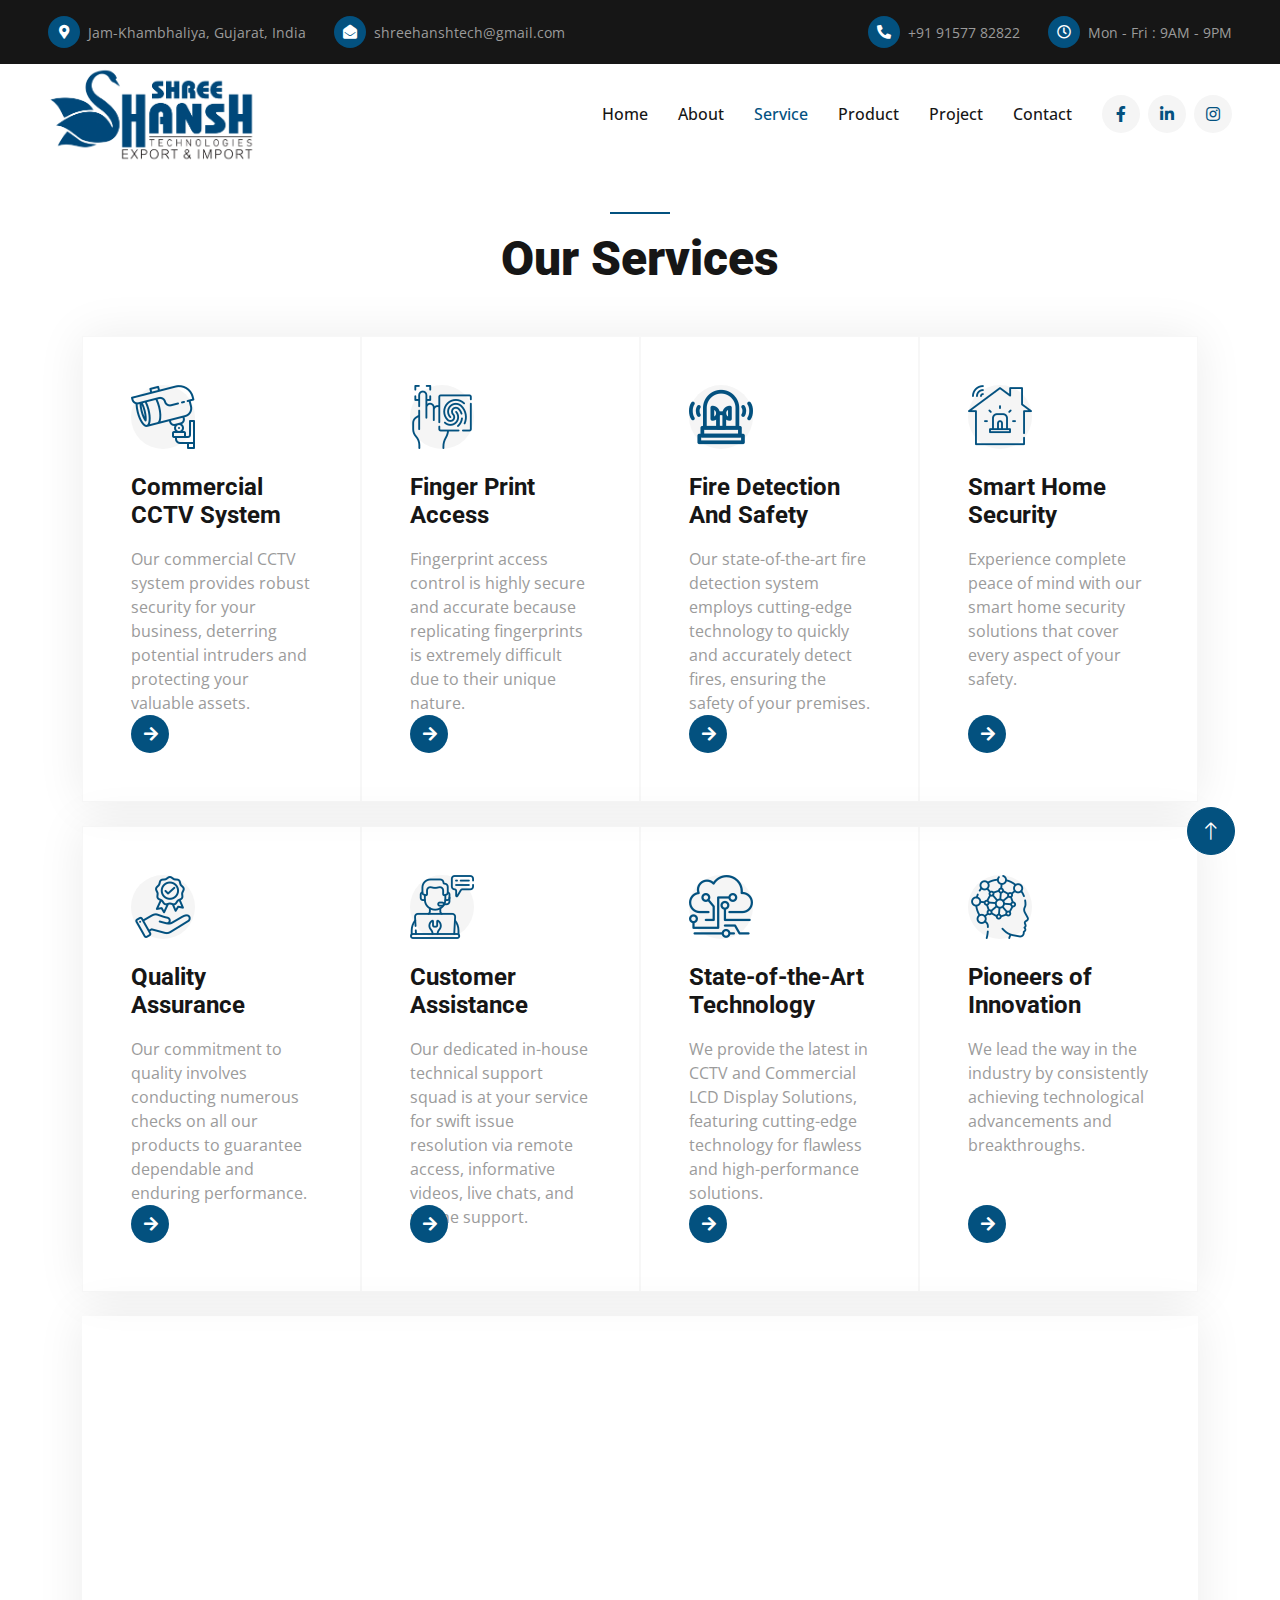
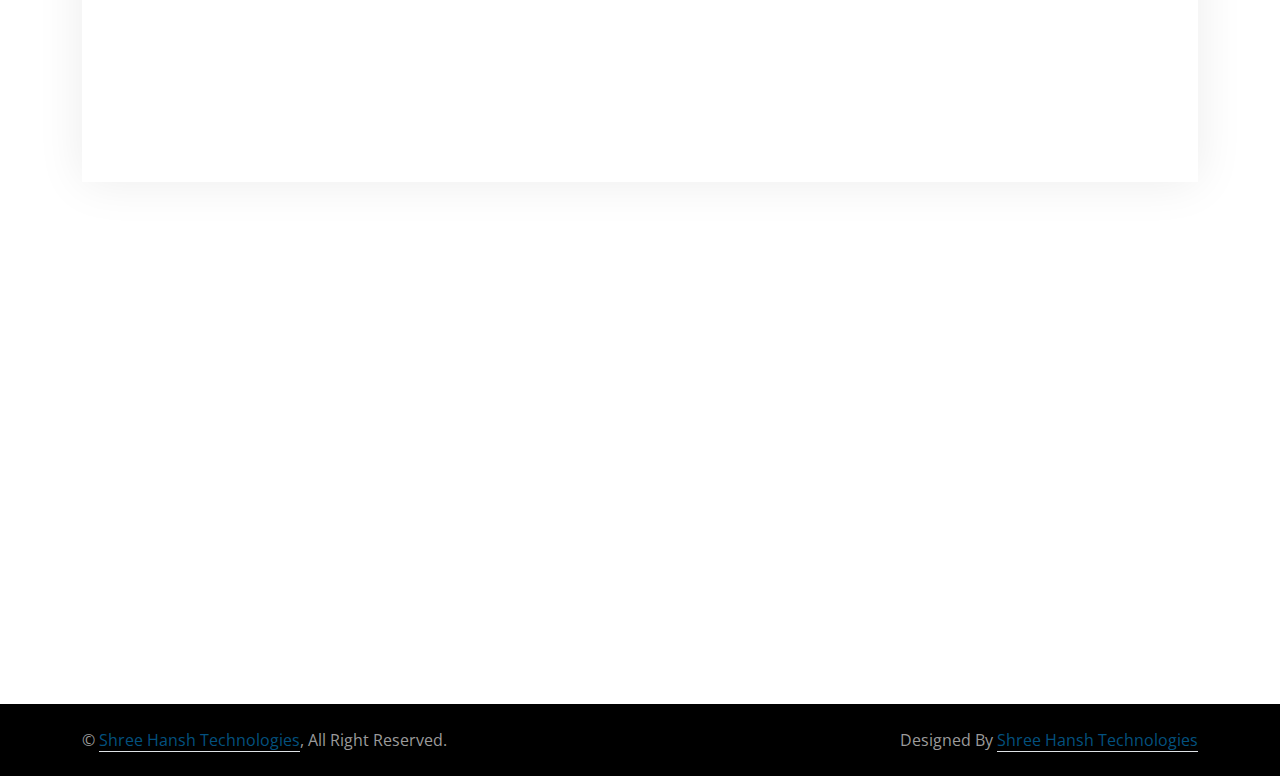
<file: service.html>
<!DOCTYPE html>
<html lang="en">

<head>
    <meta charset="utf-8">
    <title>Shree Hansh Technologies</title>
    <meta content="width=device-width, initial-scale=1.0" name="viewport">
    <meta content="" name="keywords">
    <meta content="" name="description">

    <!-- Favicon -->
    <link href="img/logo-3.png" rel="icon">

    <!-- Google Web Fonts -->
    <link rel="preconnect" href="https://fonts.googleapis.com">
    <link rel="preconnect" href="https://fonts.gstatic.com" crossorigin>
    <link href="https://fonts.googleapis.com/css2?family=Open+Sans:wght@400;500&family=Roboto:wght@500;700;900&display=swap" rel="stylesheet"> 

    <!-- Icon Font Stylesheet -->
    <link href="https://cdnjs.cloudflare.com/ajax/libs/font-awesome/5.10.0/css/all.min.css" rel="stylesheet">
    <link href="https://cdn.jsdelivr.net/npm/bootstrap-icons@1.4.1/font/bootstrap-icons.css" rel="stylesheet">

    <!-- Libraries Stylesheet -->
    <link href="lib/animate/animate.min.css" rel="stylesheet">
    <link href="lib/owlcarousel/assets/owl.carousel.min.css" rel="stylesheet">
    <link href="lib/lightbox/css/lightbox.min.css" rel="stylesheet">

    <!-- Customized Bootstrap Stylesheet -->
    <link href="css/bootstrap.min.css" rel="stylesheet">

    <!-- Template Stylesheet -->
    <link href="css/style.css" rel="stylesheet">
</head>

<body>
    <!-- Spinner Start -->
    <div id="spinner" class="show bg-white position-fixed translate-middle w-100 vh-100 top-50 start-50 d-flex align-items-center justify-content-center">
        <div class="spinner-border text-primary" style="width: 3rem; height: 3rem;" role="status">
            <span class="sr-only">Loading...</span>
        </div>
    </div>
    <!-- Spinner End -->


    <!-- Topbar Start -->
    <div class="container-fluid bg-dark px-5">
        <div class="row gx-4 d-none d-lg-flex">
            <div class="col-lg-6 text-start">
                <div class="h-100 d-inline-flex align-items-center py-3 me-4">
                    <div class="btn-sm-square rounded-circle bg-primary me-2">
                        <small class="fa fa-map-marker-alt text-white "></small>
                    </div>
                    <small>Jam-Khambhaliya, Gujarat, India</small>
                </div>
                <div class="h-100 d-inline-flex align-items-center py-3">
                    <div class="btn-sm-square rounded-circle bg-primary me-2">
                        <small class="fa fa-envelope-open text-white"></small>
                    </div>
                    <small>shreehanshtech@gmail.com</small>
                </div>
            </div>
            <div class="col-lg-6 text-end">
                <div class="h-100 d-inline-flex align-items-center py-3 me-4">
                    <div class="btn-sm-square rounded-circle bg-primary me-2">
                        <small class="fa fa-phone-alt text-white"></small>
                    </div>
                    <small>+91 91577 82822</small>
                </div>
                <div class="h-100 d-inline-flex align-items-center py-3">
                    <div class="btn-sm-square rounded-circle bg-primary me-2">
                        <small class="far fa-clock text-white"></small>
                    </div>
                    <small>Mon - Fri : 9AM - 9PM</small>
                </div>
            </div>
        </div>
    </div>
    <!-- Topbar End -->


    <!-- Navbar Start -->
    <nav class="navbar navbar-expand-lg bg-white navbar-light sticky-top p-0 px-4 px-lg-5">
        <div class="img_logo">
                <a href="index.html"><div class="logo" style="background-image: url(img/logo-1.png);"></div></a>
        </div>
        <button type="button" class="navbar-toggler" data-bs-toggle="collapse" data-bs-target="#navbarCollapse">
            <span class="navbar-toggler-icon"></span>
        </button>
        <div class="collapse navbar-collapse" id="navbarCollapse">
            <div class="navbar-nav ms-auto py-4 py-lg-0">
                <a href="index.html" class="nav-item nav-link">Home</a>
                <a href="about.html" class="nav-item nav-link">About</a>
                <a href="service.html" class="nav-item nav-link active">Service</a>
                 <a href="product.html" class="nav-item nav-link">Product</a>
                <a href="project.html" class="nav-item nav-link">Project</a>
                 <div class="nav-item dropdown" style="display: none;">
                    <a href="#" class="nav-link dropdown-toggle" data-bs-toggle="dropdown">Product</a>
                    <div class="dropdown-menu rounded-0 rounded-bottom m-0">
                        <a href="feature.html" class="dropdown-item">Feature</a>
                        <a href="quote.html" class="dropdown-item">Free Quote</a>
                        <a href="team.html" class="dropdown-item">Our Team</a>
                        <a href="testimonial.html" class="dropdown-item">Testimonial</a>
                        <a href="404.html" class="dropdown-item">404 Page</a>
                    </div>
                </div>
                <a href="contact.html" class="nav-item nav-link">Contact</a>
            </div>
            <div class="h-100 d-lg-inline-flex align-items-center d-none">
                <a class="btn btn-square rounded-circle bg-light text-primary me-2" href=""><i class="fab fa-facebook-f"></i></a>
                <a class="btn btn-square rounded-circle bg-light text-primary me-2" href="" style="display: none;"><i class="fab fa-twitter"></i></a>
                <a class="btn btn-square rounded-circle bg-light text-primary me-2" href=""><i class="fab fa-linkedin-in"></i></a>
                 <a class="btn btn-square rounded-circle bg-light text-primary me-0" href="https://instagram.com/shree_hansh_export?igshid=MWZjMTM2ODFkZg=="><i class="fab fa-instagram"></i></a>
            </div>
        </div>
    </nav>
    <!-- Navbar End -->


    <!-- Page Header Start -->
    <div class="container-fluid page-header py-5 mb-5" style="display: none;">
        <div class="container py-5">
            <h1 class="display-3 text-white mb-3 animated slideInDown">Services</h1>
            <nav aria-label="breadcrumb animated slideInDown">
                <ol class="breadcrumb">
                    <li class="breadcrumb-item"><a class="text-white" href="#">Home</a></li>
                    <li class="breadcrumb-item"><a class="text-white" href="#">Product</a></li>
                    <li class="breadcrumb-item text-white active" aria-current="page">Services</li>
                </ol>
            </nav>
        </div>
    </div>
    <!-- Page Header End -->


    <!-- Service Start -->
    <div class="container-xxl py-5">
        <div class="container">
            <div class="text-center">
                <div class="bg-primary mb-3 mx-auto" style="width: 60px; height: 2px;"></div>
                <h1 class="display-5 mb-5">Our Services</h1>
            </div>
            <div class="row g-0 service-row serv_p">
                <div class="col-md-6 col-lg-3 wow fadeIn" data-wow-delay="0.1s">
                    <div class="service-item border h-100 p-5">
                        <div class="btn-square bg-light rounded-circle mb-4" style="width: 64px; height: 64px;">
                            <img class="img-fluid" src="img/icon/icon-6.png" alt="Icon">
                        </div>
                        <h4 class="mb-3">Commercial CCTV System</h4>
                        <p class="mb-4"> Our commercial CCTV system provides robust security for your business, deterring potential intruders and protecting your valuable assets.</p>
                        <a class="btn" href=""><i class="fa fa-arrow-right text-white me-3"></i>Read More</a>
                    </div>
                </div>
                <div class="col-md-6 col-lg-3 wow fadeIn" data-wow-delay="0.3s">
                    <div class="service-item border h-100 p-5">
                        <div class="btn-square bg-light rounded-circle mb-4" style="width: 64px; height: 64px;">
                            <img class="img-fluid" src="img/icon/icon-8.png" alt="Icon">
                        </div>
                        <h4 class="mb-3">Finger Print Access</h4>
                        <p class="mb-4"> Fingerprint access control is highly secure and accurate because replicating fingerprints is extremely difficult due to their unique nature.</p>
                        <a class="btn" href=""><i class="fa fa-arrow-right text-white me-3"></i>Read More</a>
                    </div>
                </div>
                <div class="col-md-6 col-lg-3 wow fadeIn" data-wow-delay="0.5s">
                    <div class="service-item border h-100 p-5">
                        <div class="btn-square bg-light rounded-circle mb-4" style="width: 64px; height: 64px;">
                            <img class="img-fluid" src="img/icon/icon-9.png" alt="Icon">
                        </div>
                        <h4 class="mb-3">Fire Detection And Safety</h4>
                        <p class="mb-4"> Our state-of-the-art fire detection system employs cutting-edge technology to quickly and accurately detect fires, ensuring the safety of your premises.</p>
                        <a class="btn" href=""><i class="fa fa-arrow-right text-white me-3"></i>Read More</a>
                    </div>
                </div>
                <div class="col-md-6 col-lg-3 wow fadeIn" data-wow-delay="0.7s">
                    <div class="service-item border h-100 p-5">
                        <div class="btn-square bg-light rounded-circle mb-4" style="width: 64px; height: 64px;">
                            <img class="img-fluid" src="img/icon/icon-3.png" alt="Icon">
                        </div>
                        <h4 class="mb-3">Smart Home Security</h4>
                        <p class="mb-4">Experience complete peace of mind with our smart home security solutions that cover every aspect of your safety.</p>
                        <a class="btn" href=""><i class="fa fa-arrow-right text-white me-3"></i>Read More</a>
                    </div>
                </div>
            </div>
            <br>
            <div class="row g-0 service-row serv_p">
                <div class="col-md-6 col-lg-3 wow fadeIn" data-wow-delay="0.1s">
                    <div class="service-item border h-100 p-5">
                        <div class="btn-square bg-light rounded-circle mb-4" style="width: 64px; height: 64px;">
                            <img class="img-fluid" src="img/icon/icon-12.png" alt="Icon">
                        </div>
                        <h4 class="mb-3">Quality Assurance</h4>
                        <p class="mb-4">Our commitment to quality involves conducting numerous checks on all our products to guarantee dependable and enduring performance.</p>
                        <a class="btn" href=""><i class="fa fa-arrow-right text-white me-3"></i>Read More</a>
                    </div>
                </div>
                <div class="col-md-6 col-lg-3 wow fadeIn" data-wow-delay="0.3s">
                    <div class="service-item border h-100 p-5">
                        <div class="btn-square bg-light rounded-circle mb-4" style="width: 64px; height: 64px;">
                            <img class="img-fluid" src="img/icon/icon-13.png" alt="Icon">
                        </div>
                        <h4 class="mb-3">Customer Assistance</h4>
                        <p class="mb-4">Our dedicated in-house technical support squad is at your service for swift issue resolution via remote access, informative videos, live chats, and phone support.</p>
                        <a class="btn" href=""><i class="fa fa-arrow-right text-white me-3"></i>Read More</a>
                    </div>
                </div>
                <div class="col-md-6 col-lg-3 wow fadeIn" data-wow-delay="0.5s">
                    <div class="service-item border h-100 p-5">
                        <div class="btn-square bg-light rounded-circle mb-4" style="width: 64px; height: 64px;">
                            <img class="img-fluid" src="img/icon/icon-14.png" alt="Icon">
                        </div>
                        <h4 class="mb-3">State-of-the-Art Technology</h4>
                        <p class="mb-4">We provide the latest in CCTV and Commercial LCD Display Solutions, featuring cutting-edge technology for flawless and high-performance solutions.</p>
                        <a class="btn" href=""><i class="fa fa-arrow-right text-white me-3"></i>Read More</a>
                    </div>
                </div>
                <div class="col-md-6 col-lg-3 wow fadeIn" data-wow-delay="0.7s">
                    <div class="service-item border h-100 p-5">
                        <div class="btn-square bg-light rounded-circle mb-4" style="width: 64px; height: 64px;">
                            <img class="img-fluid" src="img/icon/icon-11.png" alt="Icon">
                        </div>
                        <h4 class="mb-3">Pioneers of Innovation</h4>
                        <p class="mb-4">We lead the way in the industry by consistently achieving technological advancements and breakthroughs.</p>
                        <a class="btn" href=""><i class="fa fa-arrow-right text-white me-3"></i>Read More</a>
                    </div>
                </div>
            </div>
            <br>
            <div class="row g-0 service-row serv_p">
                <div class="col-md-6 col-lg-3 wow fadeIn" data-wow-delay="0.1s">
                    <div class="service-item border h-100 p-5">
                        <div class="btn-square bg-light rounded-circle mb-4" style="width: 64px; height: 64px;">
                            <img class="img-fluid" src="img/icon/Electrical-Maintenance.png" alt="Icon" style="height: 64px;">
                        </div>
                        <h4 class="mb-3">Technical Service(Electrical)</h4>
                        <p class="mb-4">Electrical services include installation and maintenance of electrical power systems.</p>
                        <a class="btn" href=""><i class="fa fa-arrow-right text-white me-3"></i>Read More</a>
                    </div>
                </div>
                <div class="col-md-6 col-lg-3 wow fadeIn" data-wow-delay="0.3s">
                    <div class="service-item border h-100 p-5">
                        <div class="btn-square bg-light rounded-circle mb-4" style="width: 64px; height: 64px;">
                            <img class="img-fluid" src="img/icon/Motor-Maintenance.png" alt="Icon" style="height: 64px;">
                        </div>
                        <h4 class="mb-3">Motor Maintenance</h4>
                        <p class="mb-4">We provide Motor Maintenance.</p>
                        <a class="btn" href=""><i class="fa fa-arrow-right text-white me-3"></i>Read More</a>
                    </div>
                </div>
                <div class="col-md-6 col-lg-3 wow fadeIn" data-wow-delay="0.5s">
                    <div class="service-item border h-100 p-5">
                        <div class="btn-square bg-light rounded-circle mb-4" style="width: 64px; height: 64px;">
                            <img class="img-fluid" src="img/icon/Transformer-Overhauling.png" alt="Icon" style="height: 64px;">
                        </div>
                        <h4 class="mb-3">Transformer Overhauling</h4>
                        <p class="mb-4">We provide Transformer Overhauling.</p>
                        <a class="btn" href=""><i class="fa fa-arrow-right text-white me-3"></i>Read More</a>
                    </div>
                </div>
            </div>
        </div>
    </div>
    <!-- Service End -->
        

    <!-- Footer Start -->
    <div class="container-fluid bg-dark text-secondary footer mt-5 py-5 wow fadeIn" data-wow-delay="0.1s">
        <div class="container py-5">
            <div class="row g-5">
                <div class="col-lg-4 col-md-6">
                    <h5 class="text-light mb-4">Address</h5>
                    <p class="mb-2"><i class="fa fa-map-marker-alt me-4"></i>Jam-Khambhaliya, Gujarat, India</p>
                    <p class="mb-2"><i class="fa fa-phone-alt me-3"></i>+91 91577 82822</p>
                    <p class="mb-2"><i class="fa fa-envelope me-3"></i>shreehanshtech@gmail.com</p>
                    <div class="d-flex pt-2">
                        <a class="btn btn-square btn-outline-secondary rounded-circle me-2" href=""><i class="fab fa-twitter"></i></a>
                        <a class="btn btn-square btn-outline-secondary rounded-circle me-2" href=""><i class="fab fa-facebook-f"></i></a>
                        <a class="btn btn-square btn-outline-secondary rounded-circle me-2" href=""><i class="fab fa-youtube"></i></a>
                        <a class="btn btn-square btn-outline-secondary rounded-circle me-2" href=""><i class="fab fa-linkedin-in"></i></a>
                    </div>
                </div>
                <div class="col-lg-4 col-md-6">
                    <h5 class="text-light mb-4">Services</h5>
                    <a class="btn btn-link" href="">Business Security</a>
                    <a class="btn btn-link" href="">Fire Detection</a>
                    <a class="btn btn-link" href="">Alarm Systems</a>
                    <a class="btn btn-link" href="">CCTV & Video</a>
                    <a class="btn btn-link" href="">Smart Home</a>
                    <a class="btn btn-link" href="">Technical Service(Electrical)</a>
                </div>
                <div class="col-lg-4 col-md-6">
                    <h5 class="text-light mb-4">Quick Links</h5>
                   <a class="btn btn-link" href="about.html">About Us</a>
                    <a class="btn btn-link" href="contact.html">Contact Us</a>
                    <a class="btn btn-link" href="service.html">Our Services</a>
                    <!-- <a class="btn btn-link" href="">Terms & Condition</a>
                    <a class="btn btn-link" href="">Support</a> -->
                </div>
                <div class="col-lg-3 col-md-6" style=" display: none;">
                    <h5 class="text-light mb-4">Newsletter</h5>
                    <p>Dolor amet sit justo amet elitr clita ipsum elitr est.</p>
                    <div class="position-relative w-100">
                        <input class="form-control bg-transparent border-secondary w-100 py-3 ps-4 pe-5" type="text" placeholder="Your email">
                        <button type="button" class="btn btn-primary py-2 position-absolute top-0 end-0 mt-2 me-2">SignUp</button>
                    </div>
                </div>
            </div>
        </div>
    </div>
    <!-- Footer End -->


    <!-- Copyright Start -->
    <div class="container-fluid py-4" style="background: #000000;">
        <div class="container">
            <div class="row">
                <div class="col-md-6 text-center text-md-start mb-3 mb-md-0">
                    &copy; <a class="border-bottom" href="#">Shree Hansh Technologies</a>, All Right Reserved.
                </div>
                <div class="col-md-6 text-center text-md-end">
                    <!--/*** This template is free as long as you keep the footer author’s credit link/attribution link/backlink. If you'd like to use the template without the footer author’s credit link/attribution link/backlink, you can purchase the Credit Removal License from "https://htmlcodex.com/credit-removal". Thank you for your support. ***/-->
                    Designed By <a class="border-bottom" href="#">Shree Hansh Technologies</a>
                </div>
            </div>
        </div>
    </div>
    <!-- Copyright End -->


    <!-- Back to Top -->
    <a href="#" class="btn btn-lg btn-primary btn-lg-square rounded-circle back-to-top"><i class="bi bi-arrow-up"></i></a>


    <!-- JavaScript Libraries -->
    <script src="https://code.jquery.com/jquery-3.4.1.min.js"></script>
    <script src="https://cdn.jsdelivr.net/npm/bootstrap@5.0.0/dist/js/bootstrap.bundle.min.js"></script>
    <script src="lib/wow/wow.min.js"></script>
    <script src="lib/easing/easing.min.js"></script>
    <script src="lib/waypoints/waypoints.min.js"></script>
    <script src="lib/counterup/counterup.min.js"></script>
    <script src="lib/owlcarousel/owl.carousel.min.js"></script>
    <script src="lib/isotope/isotope.pkgd.min.js"></script>
    <script src="lib/lightbox/js/lightbox.min.js"></script>

    <!-- Template Javascript -->
    <script src="js/main.js"></script>
</body>

</html>
</file>
<file: css/style.css>
/********** Template CSS **********/
:root {
    --primary: #03517f;
    --secondary: #9B9B9B;
    --light: #F5F5F5;
    --dark: #161616;
}

.fw-medium {
    font-weight: 500 !important;
}

.fw-bold {
    font-weight: 700 !important;
}

.fw-black {
    font-weight: 900 !important;
}

.back-to-top {
    position: fixed;
    display: none;
    right: 45px;
    bottom: 45px;
    z-index: 99;
}
 /* main logo */
.img_logo{
    height: 100px;
    width:220px;
}
.logo{
    
    background-size: cover;
    height: 100px;
    width: 100%;
}
/* for service paragraph */
.serv_p p {
    height: 144px;
}
.serv_p h4 {
  height: 58px ;
}
/* centering the cover of cctv pages */

/* to give the proper margin to the header in the carousel */
.margin_header{
    margin-top: 8rem;
}

/*** Spinner ***/
#spinner {
    opacity: 0;
    visibility: hidden;
    transition: opacity .5s ease-out, visibility 0s linear .5s;
    z-index: 99999;
}

#spinner.show {
    transition: opacity .5s ease-out, visibility 0s linear 0s;
    visibility: visible;
    opacity: 1;
}


/*** Button ***/
.btn {
    font-weight: 500;
    transition: .5s;
}

.btn.btn-primary {
    color: #FFFFFF;
}

.btn-square {
    width: 38px;
    height: 38px;
}

.btn-sm-square {
    width: 32px;
    height: 32px;
}

.btn-lg-square {
    width: 48px;
    height: 48px;
}

.btn-square,
.btn-sm-square,
.btn-lg-square {
    padding: 0;
    display: flex;
    align-items: center;
    justify-content: center;
    font-weight: normal;
}

/*** Navbar ***/
.navbar.sticky-top {
    top: -100px;
    transition: .5s;
}

.navbar .navbar-brand {
    height: 75px;
}

.navbar .navbar-nav .nav-link {
    margin-right: 30px;
    padding: 25px 0;
    color: var(--dark);
    font-weight: 500;
    outline: none;
}

.navbar .navbar-nav .nav-link:hover,
.navbar .navbar-nav .nav-link.active {
    color: var(--primary);
}

.navbar .dropdown-toggle::after {
    border: none;
    content: "\f107";
    font-family: "Font Awesome 5 Free";
    font-weight: 900;
    vertical-align: middle;
    margin-left: 8px;
}

@media (max-width: 991.98px) {
    .navbar .navbar-nav .nav-link  {
        margin-right: 0;
        padding: 10px 0;
    }

    .navbar .navbar-nav {
        border-top: 1px solid #EEEEEE;
    }
}

@media (min-width: 992px) {
    .navbar .nav-item .dropdown-menu {
        display: block;
        border: none;
        margin-top: 0;
        top: 150%;
        opacity: 0;
        visibility: hidden;
        transition: .5s;
    }

    .navbar .nav-item:hover .dropdown-menu {
        top: 100%;
        visibility: visible;
        transition: .5s;
        opacity: 1;
    }
}

.navbar .btn:hover {
    color: #FFFFFF !important;
    background: var(--primary) !important;
}


/*** Header ***/
.header-carousel .carousel-inner {
    position: absolute;
    width: 100%;
    height: 100%;
    top: 0;
    left: 0;
    display: flex;
    align-items: center;
    background: rgba(22, 22, 22, .7);
}

@media (max-width: 768px) {
    .header-carousel .owl-carousel-item {
        position: relative;
        min-height: 500px;
    }
    
    .header-carousel .owl-carousel-item img {
        position: absolute;
        width: 100%;
        height: 100%;
        object-fit: cover;
    }

    .header-carousel .owl-carousel-item h5,
    .header-carousel .owl-carousel-item p {
        font-size: 14px !important;
        font-weight: 400 !important;
    }

    .header-carousel .owl-carousel-item h1 {
        font-size: 30px;
        font-weight: 600;
    }
}

.header-carousel .owl-nav {
    position: absolute;
    width: 200px;
    height: 45px;
    bottom: 30px;
    left: 50%;
    transform: translateX(-50%);
    display: flex;
    justify-content: space-between;
}

.header-carousel .owl-nav .owl-prev,
.header-carousel .owl-nav .owl-next {
    width: 45px;
    height: 45px;
    display: flex;
    align-items: center;
    justify-content: center;
    color: #FFFFFF;
    background: transparent;
    border: 1px solid #FFFFFF;
    border-radius: 45px;
    font-size: 22px;
    transition: .5s;
}

.header-carousel .owl-nav .owl-prev:hover,
.header-carousel .owl-nav .owl-next:hover {
    background: var(--primary);
    border-color: var(--primary);
}

.header-carousel .owl-dots {
    position: absolute;
    height: 45px;
    bottom: 30px;
    left: 50%;
    transform: translateX(-50%);
    display: flex;
    align-items: center;
    justify-content: center;
}

.header-carousel .owl-dot {
    position: relative;
    display: inline-block;
    margin: 0 5px;
    width: 15px;
    height: 15px;
    background: transparent;
    border: 1px solid #FFFFFF;
    border-radius: 15px;
    transition: .5s;
}

.header-carousel .owl-dot::after {
    position: absolute;
    content: "";
    width: 5px;
    height: 5px;
    top: 4px;
    left: 4px;
    background: #FFFFFF;
    border-radius: 5px;
}

.header-carousel .owl-dot.active {
    background: var(--primary);
    border-color: var(--primary);
}

.page-header {
    background: linear-gradient(rgba(22, 22, 22, .7), rgba(22, 22, 22, .7)), url(../img/carousel-1.jpg) center center no-repeat;
    background-size: cover;
}

.breadcrumb-item + .breadcrumb-item::before {
    color: var(--light);
}


/*** About ***/
@media (min-width: 992px) {
    .container.about {
        max-width: 100% !important;
    }

    .about-text  {
        padding-right: calc(((100% - 960px) / 2) + .75rem);
    }
}

@media (min-width: 1200px) {
    .about-text  {
        padding-right: calc(((100% - 1140px) / 2) + .75rem);
    }
}

@media (min-width: 1400px) {
    .about-text  {
        padding-right: calc(((100% - 1320px) / 2) + .75rem);
    }
}


/*** Service ***/
.service-row {
    box-shadow: 0 0 45px rgba(0, 0, 0, .08);
}

.service-item {
    border-color: rgba(0, 0, 0, .03) !important;
}

.service-item .btn {
    width: 38px;
    height: 38px;
    display: inline-flex;
    align-items: center;
    color: #FFFFFF;
    background: var(--primary);
    border-radius: 38px;
    white-space: nowrap;
    overflow: hidden;
    transition: .5s;
}

.service-item:hover .btn {
    width: 140px;
}


/*** Feature ***/
@media (min-width: 992px) {
    .container.feature {
        max-width: 100% !important;
    }

    .feature-text  {
        padding-left: calc(((100% - 960px) / 2) + .75rem);
    }
}

@media (min-width: 1200px) {
    .feature-text  {
        padding-left: calc(((100% - 1140px) / 2) + .75rem);
    }
}

@media (min-width: 1400px) {
    .feature-text  {
        padding-left: calc(((100% - 1320px) / 2) + .75rem);
    }
}


/*** Project Portfolio ***/
#portfolio-flters li {
    display: inline-block;
    font-weight: 500;
    color: var(--dark);
    cursor: pointer;
    transition: .5s;
    border-bottom: 2px solid transparent;
}

#portfolio-flters li:hover,
#portfolio-flters li.active {
    color: var(--primary);
    border-color: var(--primary);
}

.portfolio-inner {
    position: relative;
    overflow: hidden;
    box-shadow: 0 0 45px rgba(0, 0, 0, .07);
}

.portfolio-inner img {
    transition: .5s;
}

.portfolio-inner:hover img {
    transform: scale(1.1);
}

.portfolio-inner .portfolio-text {
    position: absolute;
    width: 100%;
    left: 0;
    bottom: -50px;
    opacity: 0;
    transition: .5s;
}

.portfolio-inner:hover .portfolio-text {
    bottom: 0;
    opacity: 1;
}


/*** Quote ***/
@media (min-width: 992px) {
    .container.quote {
        max-width: 100% !important;
    }

    .quote-text  {
        padding-right: calc(((100% - 960px) / 2) + .75rem);
    }
}

@media (min-width: 1200px) {
    .quote-text  {
        padding-right: calc(((100% - 1140px) / 2) + .75rem);
    }
}

@media (min-width: 1400px) {
    .quote-text  {
        padding-right: calc(((100% - 1320px) / 2) + .75rem);
    }
}


/*** Team ***/
.team-item {
    box-shadow: 0 0 45px rgba(0, 0, 0, .08);
}

.team-item img {
    transition: .5s;
}

.team-item:hover img {
    transform: scale(1.1);
}

.team-item .team-social {
    position: absolute;
    width: 0;
    height: 0;
    top: 50%;
    left: 50%;
    display: flex;
    align-items: center;
    justify-content: center;
    background: rgba(22, 22, 22, .7);
    opacity: 0;
    transition: .5s;
}

.team-item:hover .team-social {
    width: 100%;
    height: 100%;
    top: 0;
    left: 0;
    opacity: 1;
}

.team-item .team-social .btn {
    opacity: 0;
}

.team-item:hover .team-social .btn {
    opacity: 1;
}


/*** Testimonial ***/
.testimonial-carousel {
    display: flex !important;
    flex-direction: column-reverse;
    max-width: 700px;
    margin: 0 auto;
}

.testimonial-carousel .owl-dots {
    height: 100px;
    display: flex;
    align-items: center;
    justify-content: center;
    margin-bottom: 30px;
}

.testimonial-carousel .owl-dots .owl-dot {
    position: relative;
    width: 60px;
    height: 60px;
    margin: 0 5px;
    transition: .5s;
}

.testimonial-carousel .owl-dots .owl-dot.active {
    width: 100px;
    height: 100px;
}

.testimonial-carousel .owl-dots .owl-dot::after {
    position: absolute;
    width: 40px;
    height: 40px;
    bottom: -20px;
    left: 50%;
    transform: translateX(-50%);
    display: flex;
    align-items: center;
    justify-content: center;
    content: "\f10d";
    font-family: "Font Awesome 5 Free";
    font-weight: 900;
    color: var(--primary);
    background: #FFFFFF;
    border-radius: 40px;
    transition: .5s;
    opacity: 0;
}

.testimonial-carousel .owl-dots .owl-dot.active::after {
    opacity: 1;
}

.testimonial-carousel .owl-dots .owl-dot img {
    border-radius: 60px;
    opacity: .4;
    transition: .5s;
}

.testimonial-carousel .owl-dots .owl-dot.active img {
    opacity: 1;
}


/*** Contact ***/
@media (min-width: 992px) {
    .container.contact {
        max-width: 100% !important;
    }

    .contact-text  {
        padding-left: calc(((100% - 960px) / 2) + .75rem);
    }
}

@media (min-width: 1200px) {
    .contact-text  {
        padding-left: calc(((100% - 1140px) / 2) + .75rem);
    }
}

@media (min-width: 1400px) {
    .contact-text  {
        padding-left: calc(((100% - 1320px) / 2) + .75rem);
    }
}


/*** Footer ***/
.footer .btn.btn-link {
    display: block;
    margin-bottom: 5px;
    padding: 0;
    text-align: left;
    color: var(--secondary);
    font-weight: normal;
    text-transform: capitalize;
    transition: .3s;
}

.footer .btn.btn-link::before {
    position: relative;
    content: "\f105";
    font-family: "Font Awesome 5 Free";
    font-weight: 900;
    margin-right: 10px;
}

.footer .btn.btn-link:hover {
    color: var(--primary);
    letter-spacing: 1px;
    box-shadow: none;
}
</file>
